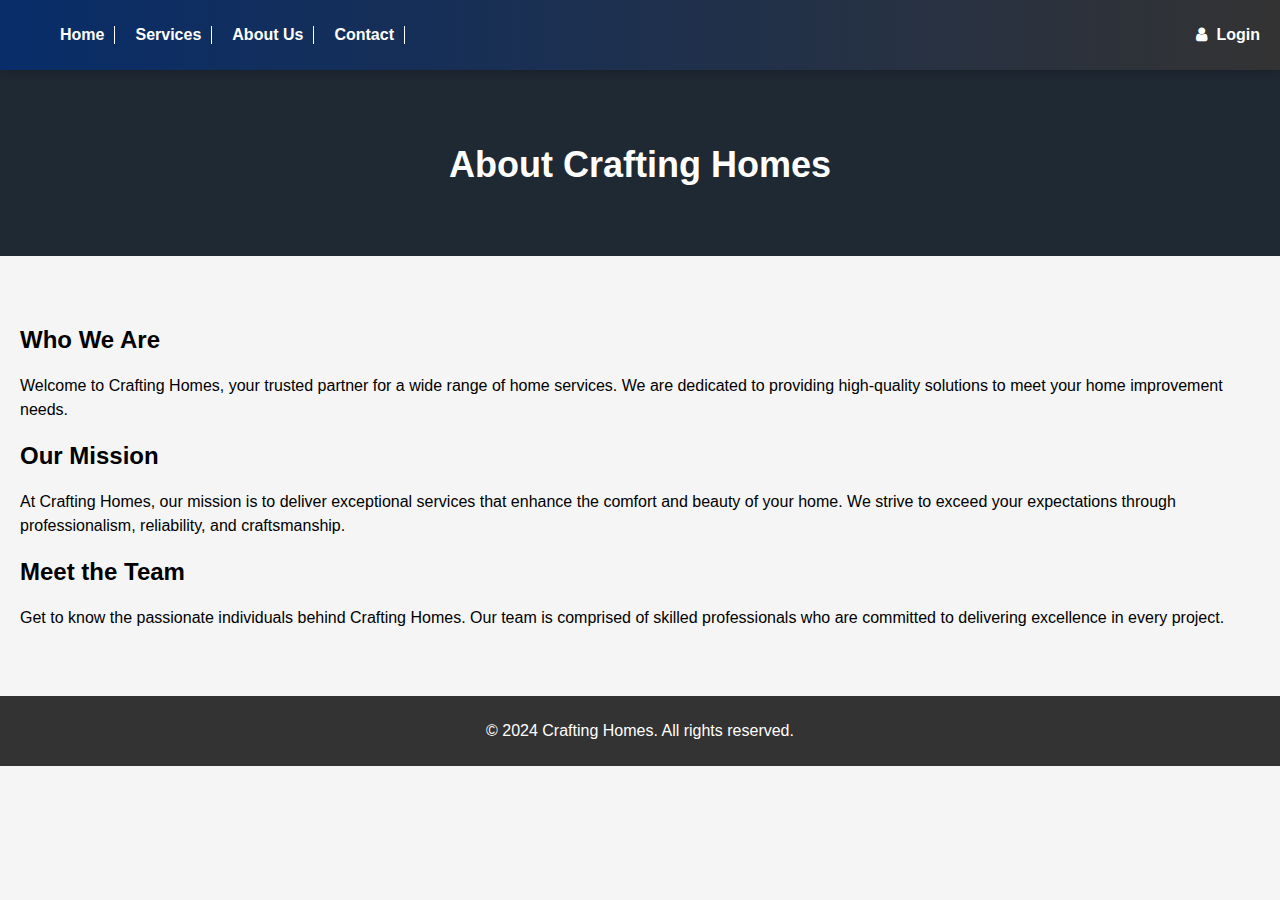
<file: index.html>
<!DOCTYPE html>
<html lang="en">
<head>
    <meta charset="UTF-8">
    <meta name="viewport" content="width=device-width, initial-scale=1.0">
    <link rel="stylesheet" href="aboutus.css">
    <link rel="stylesheet" href="https://cdnjs.cloudflare.com/ajax/libs/font-awesome/4.7.0/css/font-awesome.min.css">
    <title>About Us - Crafting Homes</title>
    <link rel="icon" type="image/x-icon" href="./logo.jpg">
</head>
<body>

    <nav>
        <ul>
            <li><a href="home.html">Home</a></li>
            <li><a href="services.html">Services</a></li>
            <li class="active"><a href="aboutus.html">About Us</a></li>
            <li><a href="./contact.html">Contact</a></li>
            <li class="nav-right"><a href="login.html"><i class="fa fa-fw fa-user"></i> Login </a></li>
        </ul>
    </nav>

    <header>
        <h1>About Crafting Homes</h1>
    </header>

    <section class="about">
        <h2>Who We Are</h2>
        <p>Welcome to Crafting Homes, your trusted partner for a wide range of home services. We are dedicated to providing high-quality solutions to meet your home improvement needs.</p>

        <h2>Our Mission</h2>
        <p>At Crafting Homes, our mission is to deliver exceptional services that enhance the comfort and beauty of your home. We strive to exceed your expectations through professionalism, reliability, and craftsmanship.</p>

        <h2>Meet the Team</h2>
        <p>Get to know the passionate individuals behind Crafting Homes. Our team is comprised of skilled professionals who are committed to delivering excellence in every project.</p>

        <!-- Add more sections as needed -->
    </section>

    <footer>
        <p>&copy; 2024 Crafting Homes. All rights reserved.</p>
    </footer>

</body>
</html>
</file>
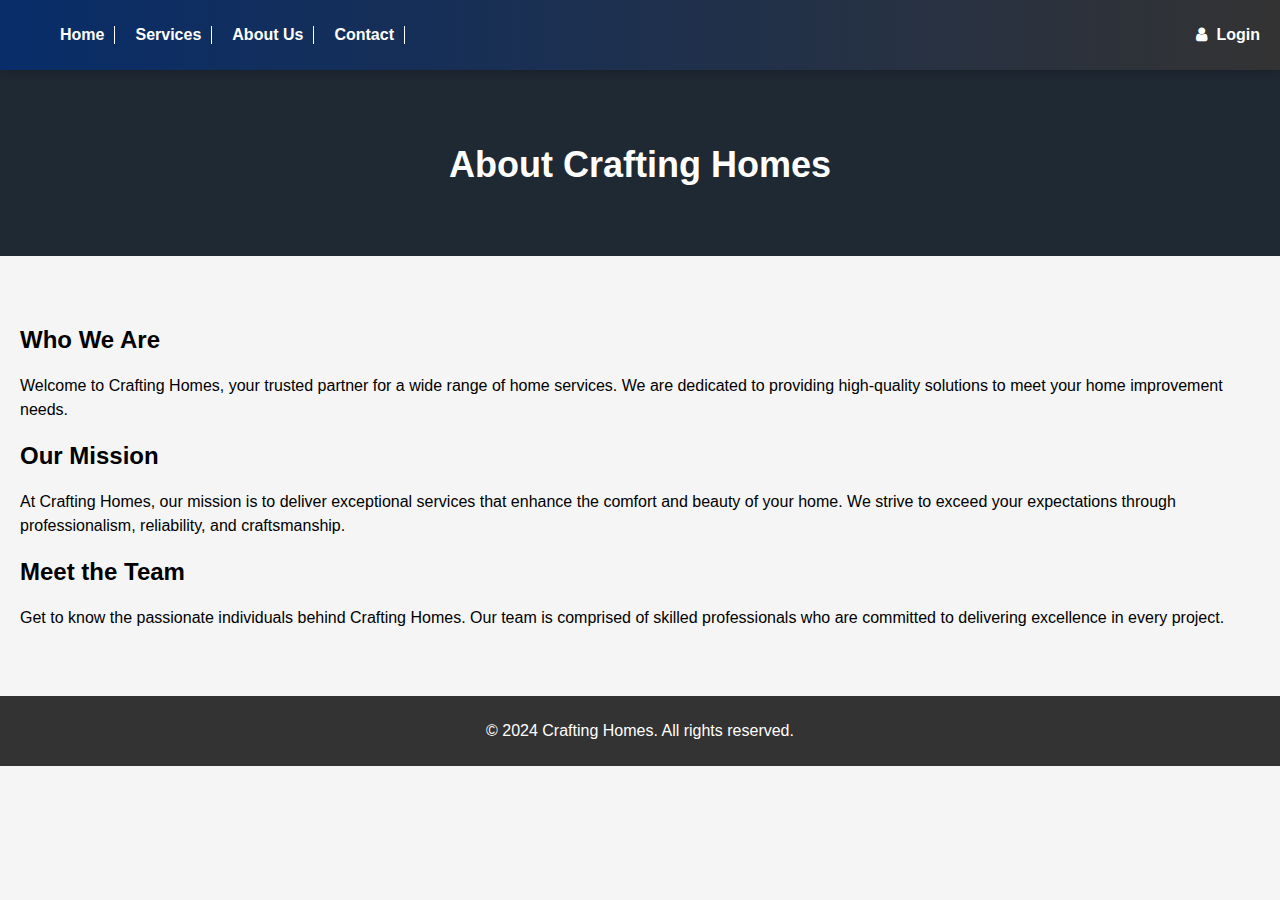
<file: aboutus.html>
<!DOCTYPE html>
<html lang="en">
<head>
    <meta charset="UTF-8">
    <meta name="viewport" content="width=device-width, initial-scale=1.0">
    <link rel="stylesheet" href="aboutus.css">
    <link rel="stylesheet" href="https://cdnjs.cloudflare.com/ajax/libs/font-awesome/4.7.0/css/font-awesome.min.css">
    <title>About Us - Crafting Homes</title>
    <link rel="icon" type="image/x-icon" href="./logo.jpg">
</head>
<body>

    <nav>
        <ul>
            <li><a href="home.html">Home</a></li>
            <li><a href="services.html">Services</a></li>
            <li class="active"><a href="aboutus.html">About Us</a></li>
            <li><a href="./contact.html">Contact</a></li>
            <li class="nav-right"><a href="login.html"><i class="fa fa-fw fa-user"></i> Login </a></li>
        </ul>
    </nav>

    <header>
        <h1>About Crafting Homes</h1>
    </header>

    <section class="about">
        <h2>Who We Are</h2>
        <p>Welcome to Crafting Homes, your trusted partner for a wide range of home services. We are dedicated to providing high-quality solutions to meet your home improvement needs.</p>

        <h2>Our Mission</h2>
        <p>At Crafting Homes, our mission is to deliver exceptional services that enhance the comfort and beauty of your home. We strive to exceed your expectations through professionalism, reliability, and craftsmanship.</p>

        <h2>Meet the Team</h2>
        <p>Get to know the passionate individuals behind Crafting Homes. Our team is comprised of skilled professionals who are committed to delivering excellence in every project.</p>

        <!-- Add more sections as needed -->
    </section>

    <footer>
        <p>&copy; 2024 Crafting Homes. All rights reserved.</p>
    </footer>

</body>
</html>
</file>
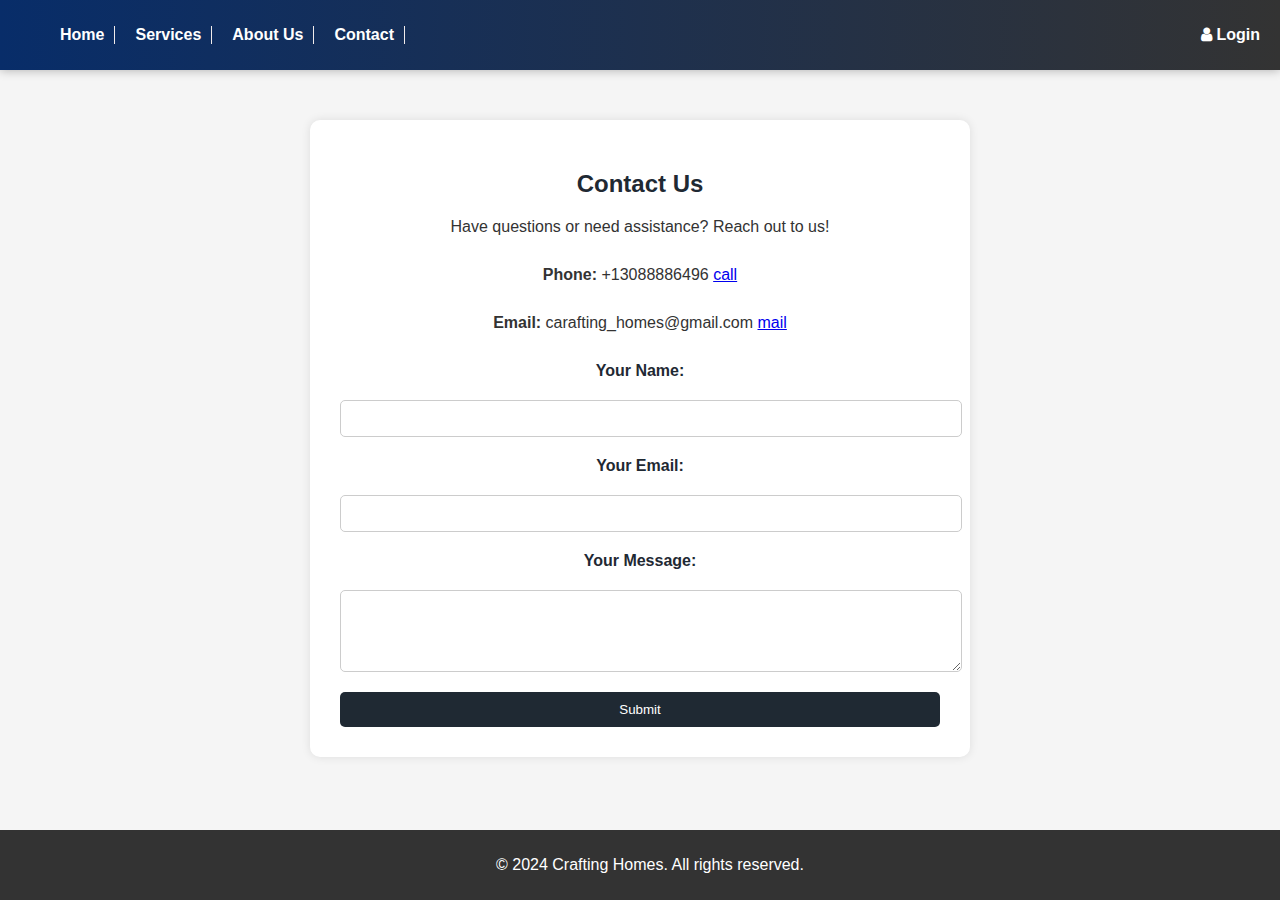
<file: contact.html>
<!-- contactus.html -->
<!DOCTYPE html>
<html lang="en">
<head>
    <meta charset="UTF-8">
    <meta name="viewport" content="width=device-width, initial-scale=1.0">
    <link rel="stylesheet" href="./contact.css">
    <link rel="stylesheet" href="https://cdnjs.cloudflare.com/ajax/libs/font-awesome/4.7.0/css/font-awesome.min.css">
    <title>Contact Us - Crafting Homes</title>
    <link rel="icon" type="image/x-icon" href="./logo.jpg">
</head>
<body>

    <nav>
        <ul>
            <li><a href="home.html">Home</a></li>
            <li><a href="services.html">Services</a></li>
            <li><a href="aboutus.html">About Us</a></li>
            <li class="active"><a href="./contact.html">Contact</a></li>
            <li class="nav-right"><a href="login.html"><i class="fa fa-fw fa-user"></i>Login </a></li>
        </ul>
    </nav>

    <section class="contact-form">
        <h2>Contact Us</h2>
        <p>Have questions or need assistance? Reach out to us!</p>

        <div class="contact-details">
            <p><strong>Phone:</strong> +13088886496 <a href="tel:++13088886496"> call</a></p>
            <p><strong>Email:</strong> carafting_homes@gmail.com <a href="mailto:pappu2803@gmail.com "> mail</a></p>
        </div>

        <form action="./contact_form.php" method="post" onsubmit="alert(' thnaky for cantacting with us');">
            <label for="name">Your Name:</label>
            <input type="text" id="name" name="name" required>

            <label for="email">Your Email:</label>
            <input type="email" id="email" name="email" required>

            <label for="message">Your Message:</label>
            <textarea id="message" name="message" rows="4" required></textarea>

            <button type="submit" class="btn">Submit</button>
        </form>
    </section>

    <footer>
        <p>&copy; 2024 Crafting Homes. All rights reserved.</p>
    </footer>

    <!-- <script >
        alert(" thnaky for cantacting with us");
    </script> -->
</body>
</html>
</file>
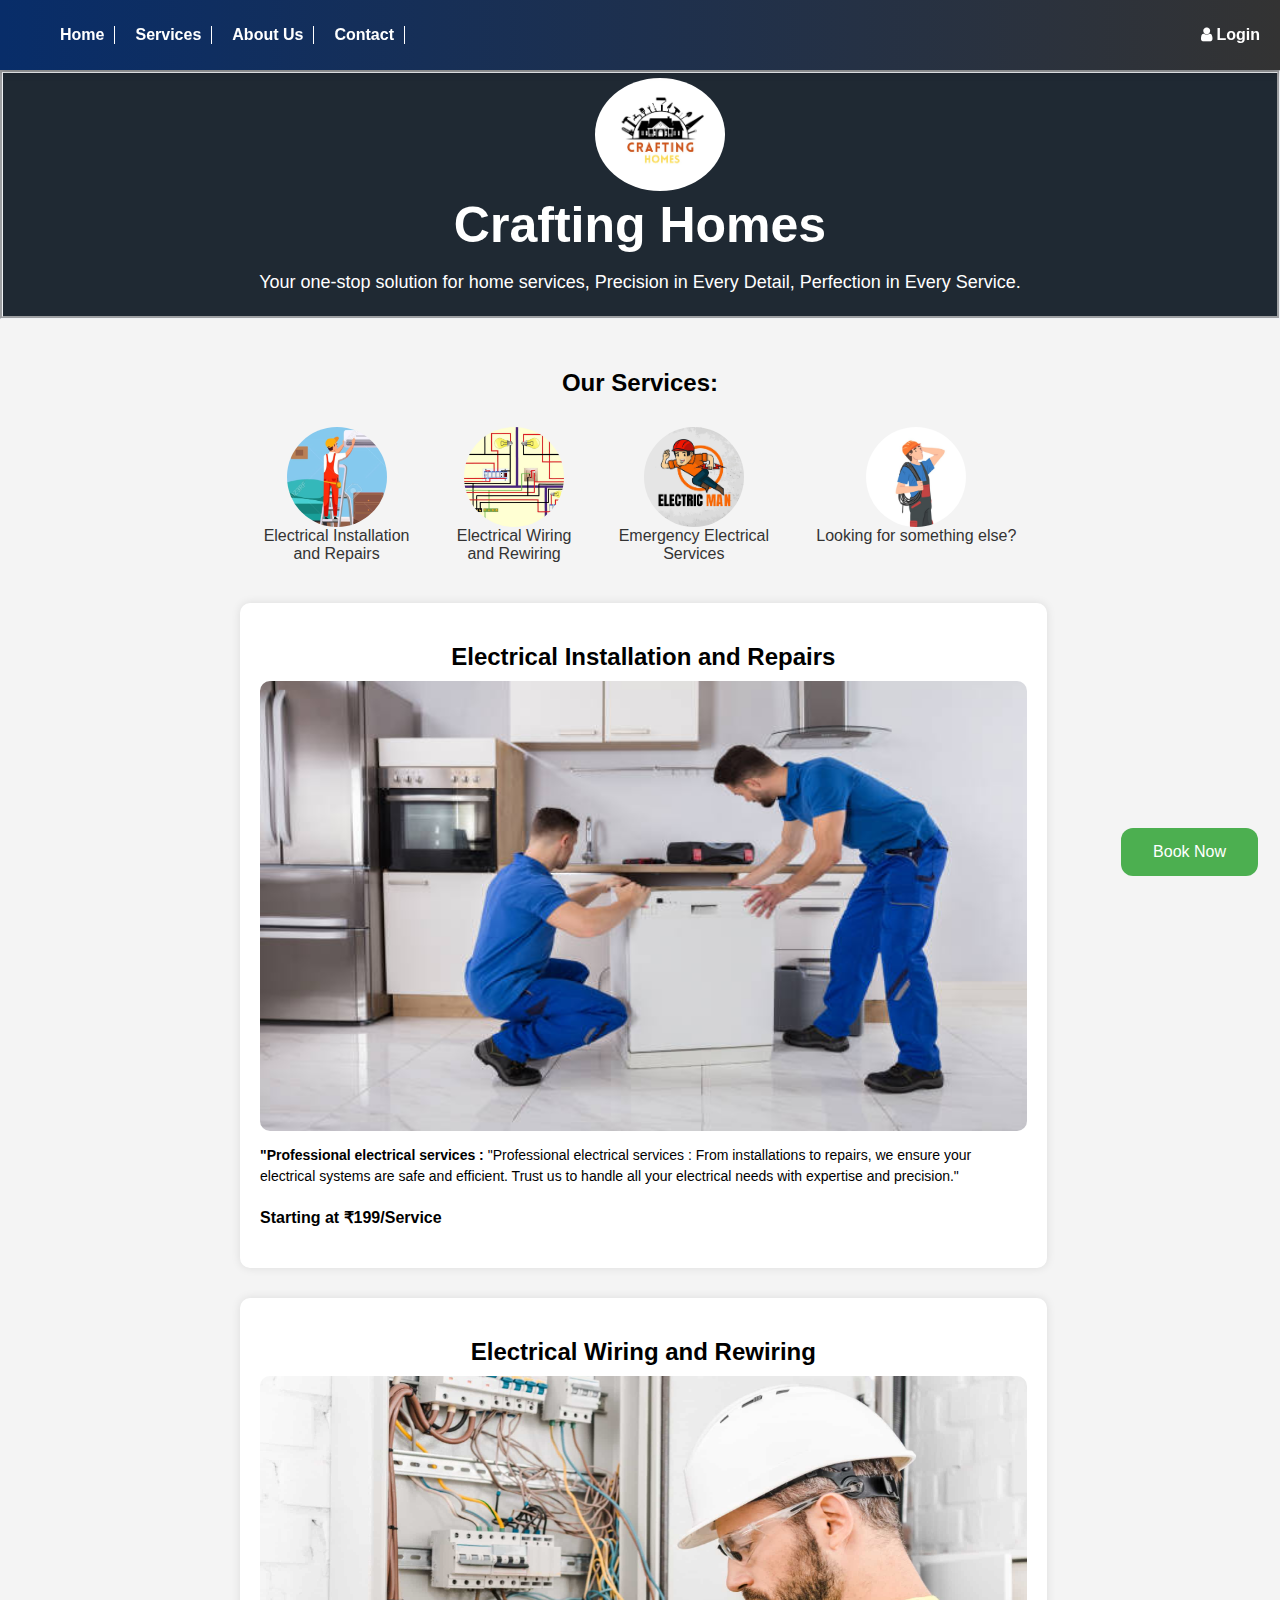
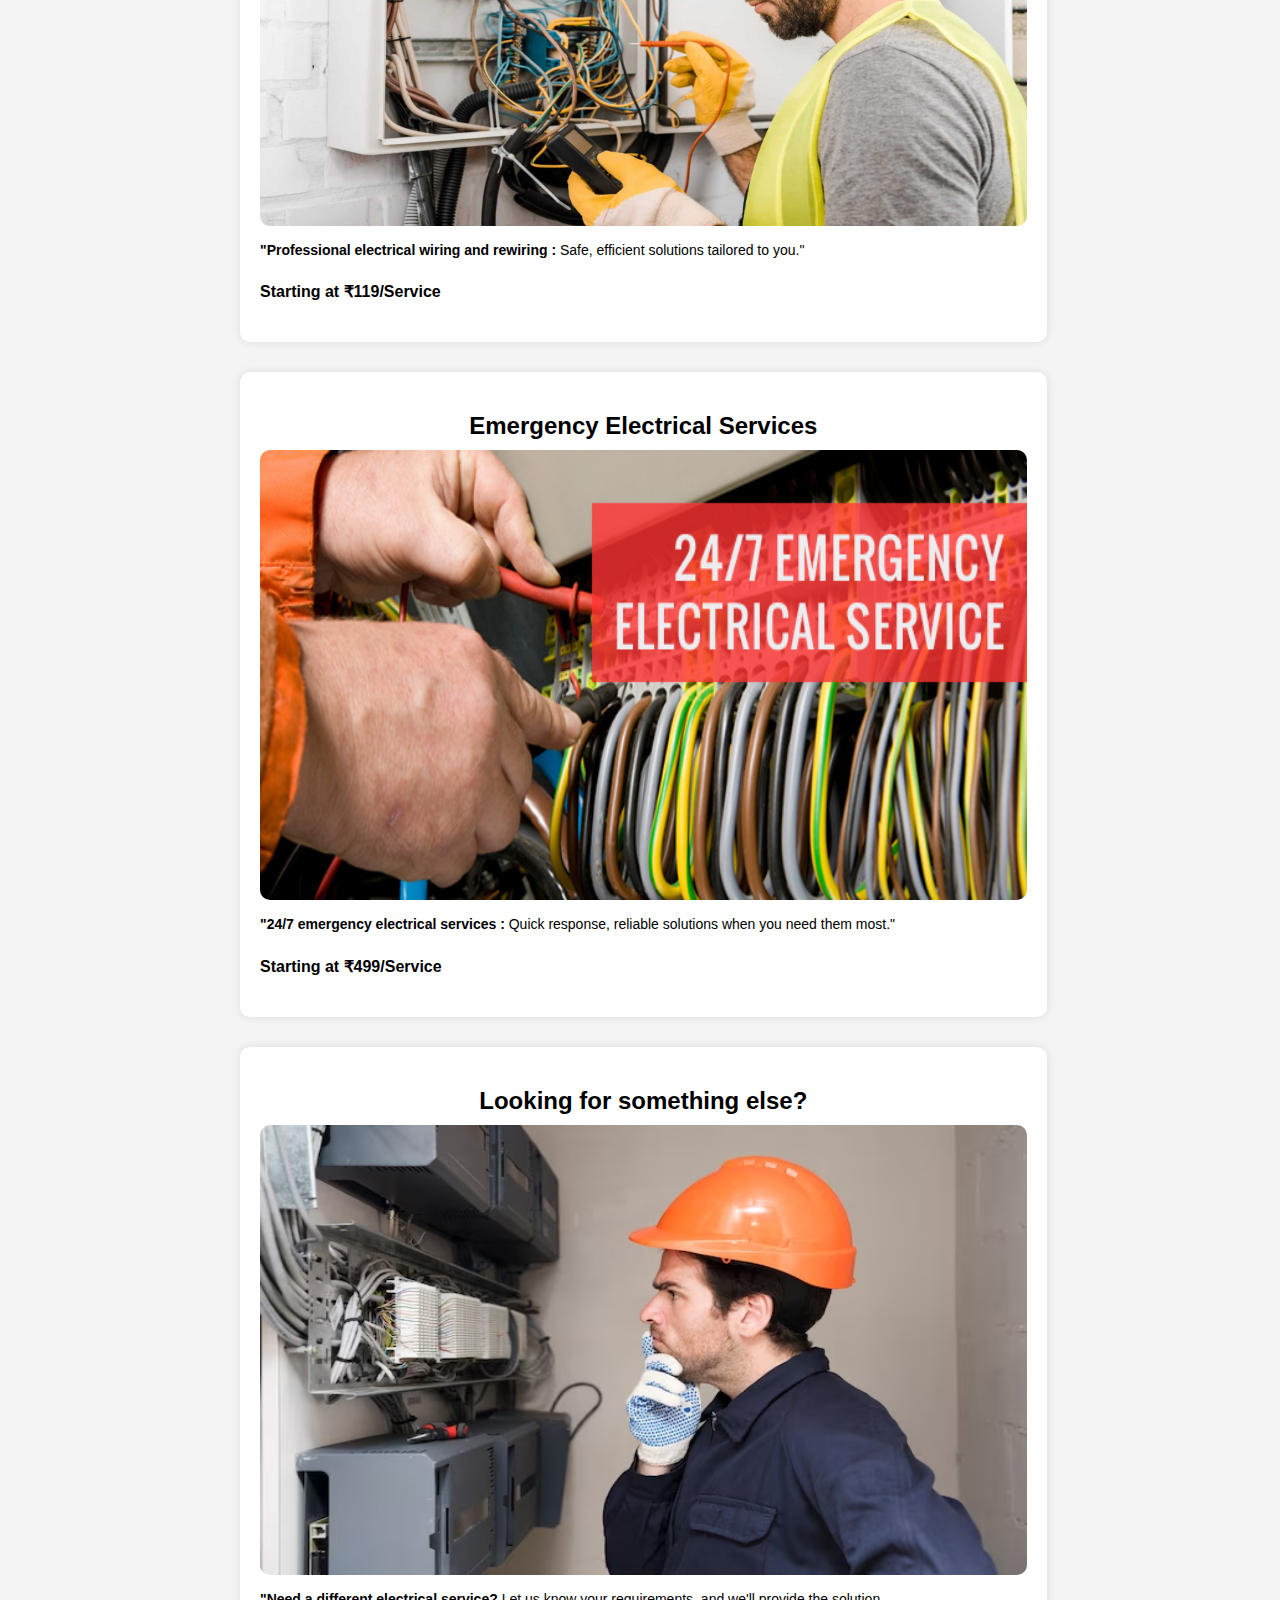
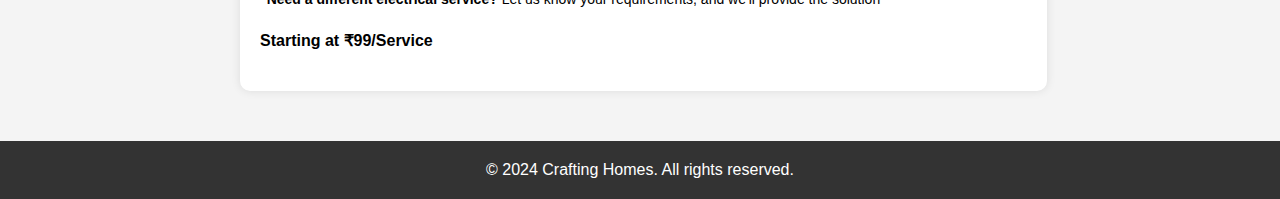
<file: electrical.html>
<!DOCTYPE html>
<html lang="en">
<head>
    <meta charset="UTF-8">
    <meta name="viewport" content="width=device-width, initial-scale=1.0">
    <title>Painting Services</title>
    <link rel="stylesheet" href="paint.css">
    <link rel="stylesheet" href="https://cdnjs.cloudflare.com/ajax/libs/font-awesome/4.7.0/css/font-awesome.min.css">
</head>
<body>
    <nav>
        <ul>
            <li class="active"><a href="home.html">Home</a></li>
            <li><a href="services.html">Services</a></li>
            <li><a href="aboutus.html">About Us</a></li>
            <li><a href="contact.html">Contact</a></li>
            <li class="nav-right"><a href="login.html"><i class="fa fa-fw fa-user"></i>Login</a></li>
            
        </ul>
    </nav>

    <header>
        <img src="./logo1.jpg" alt="crafting home logo " class="logo">
        <h1> Crafting  Homes</h1>
        <p>Your one-stop solution for home services, Precision in Every Detail, Perfection in Every Service.</p>
    </header>
    <div class="container">
        <h2>Our Services:</h2>
        <section id="logos">
            <a href="#contact1"><img src="./150264918-professional-air-conditioners-service-maintenance-installation-and-repair-cartoon-master-electrician.jpg" alt="Electrical Installation and Repairs" class="same-size-img">Electrical Installation <br>and Repairs</a>
            <a href="#contact2"><img src="./maxresdefault.jpg" alt="Electrical Wiring and Rewiring" class="same-size-img">Electrical Wiring <br>and Rewiring</a>
            <a href="#contact3"><img src="./electric-man-icon-and-logo-free-vector.jpg" alt="Emergency Electrical Services" class="same-size-img">Emergency Electrical <br>Services</a>
            <a href="#contact4"><img src="./male-electrician-engineer-with-cable-thinking-vector-32003108.jpg" alt="Looking for something else?" class="same-size-img">Looking for something else?</a>
        </section>

        <section id="contact1">
            <div class="service">
                <h2>Electrical Installation and Repairs</h2>

                <img src="./istockphoto-928084674-612x612.jpg" alt="Electrical Installation and Repairs" class="custom-size-img">
                <p>
               
                 <b> "Professional electrical services : </b> 
                 "Professional electrical services : From installations to repairs, we ensure your electrical systems are safe and efficient. Trust us to handle all your electrical needs with expertise and precision." </p>
                    <p><b><h4>Starting at ₹199/Service </h4></b></p>
            </div>
        </section>
        
        <section id="contact2">
            <div class="service">
                <h2>Electrical Wiring and Rewiring</h2>
                <img src="Maximize-Profits-with-Efficient-Electrical-Systems.jpeg.jpg" alt="Electrical Wiring and Rewiring" class="custom-size-img">
                <p>
                    
                 <b> "Professional electrical wiring and rewiring : </b> 
                  Safe, efficient solutions tailored to you."
</p>
                    <p><b><h4>Starting at ₹119/Service </h4></b></p>
            </div>
        </section>
        
        <section id="contact3">
            <div class="service">
                <h2>Emergency Electrical Services</h2>
                <img src="./Sun-City-24-Hour-Emergency-Electricians.jpg" alt="Emergency Electrical Services" class="custom-size-img">
                <p>
                    
                
               <b>
                "24/7 emergency electrical services : </b>
                Quick response, reliable solutions when you need them most."
                </p>
                <p><b><h4>Starting at ₹499/Service </h4></b></p>
            </div>
        </section>

        <section id="contact4">
            <div class="service">
                <h2>Looking for something else?</h2>
                <img src="./male-electrician-looking-circuit-board-thinking_23-2148087627.avif" alt="Looking for something else?" class="custom-size-img">
                <p>
                  
               <b>  "Need a different electrical service? </b>  Let us know your requirements, and we'll provide the solution 
                </p>
                <p><b><h4>Starting at ₹99/Service </h4></b></p>
            </div>
        </section>
    </div>
    <footer>
        <p>&copy; 2024 Crafting Homes. All rights reserved.</p>
    </footer>
    <button id="bookNowButton">Book Now</button>

    <script src="./booking-form.js"></script>
</body>
</html>
</file>
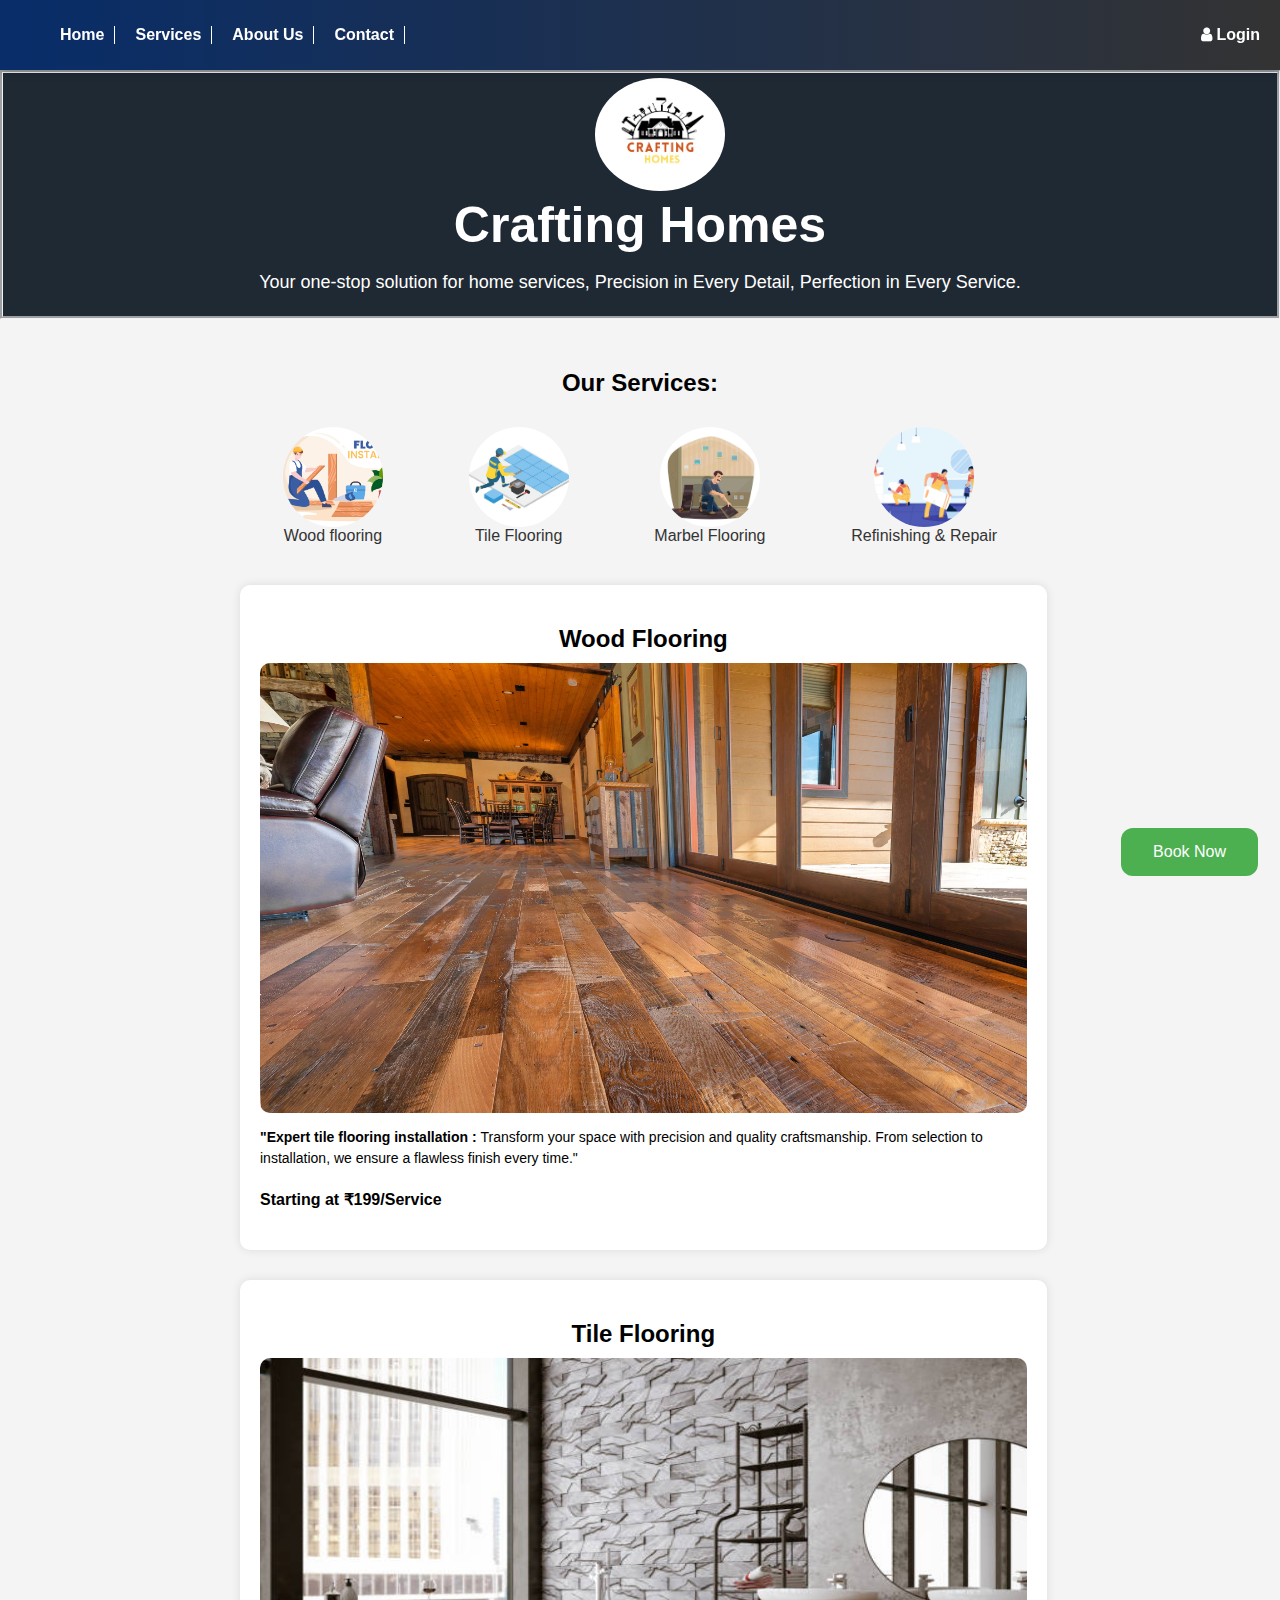
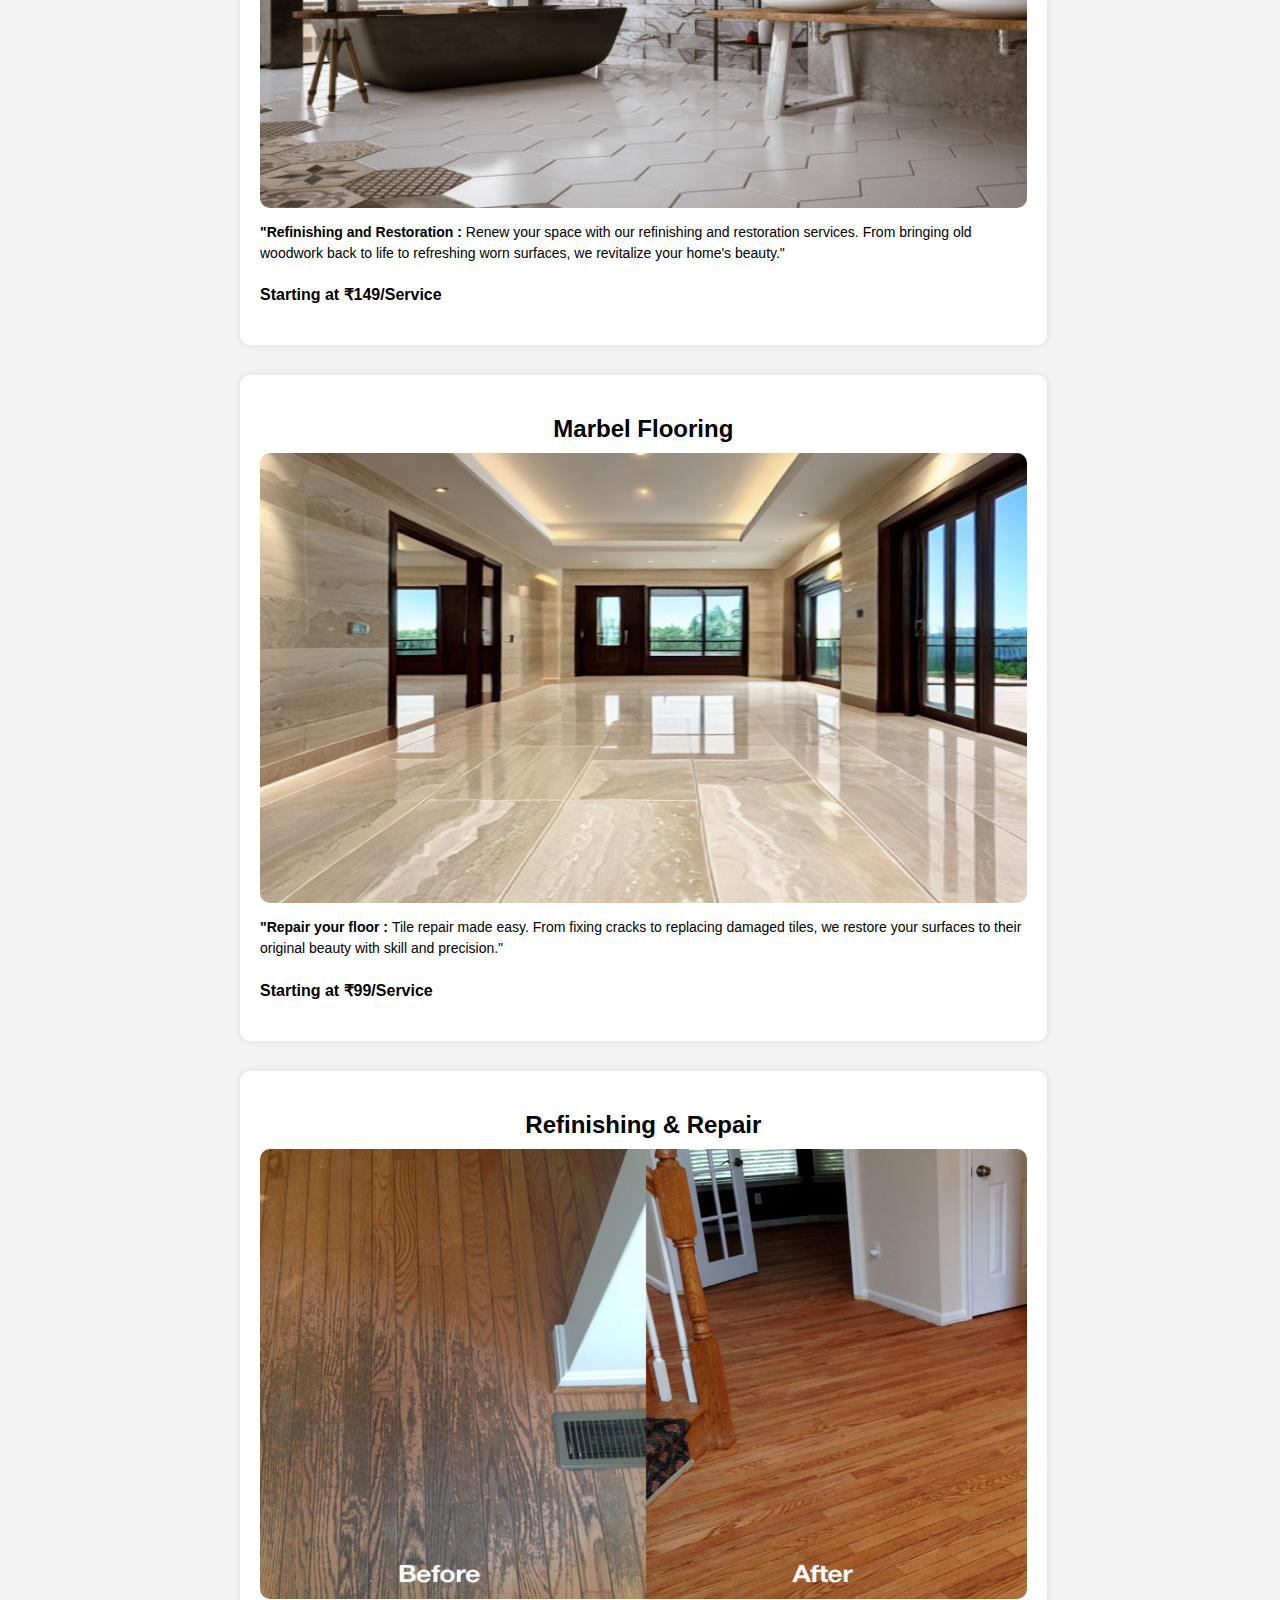
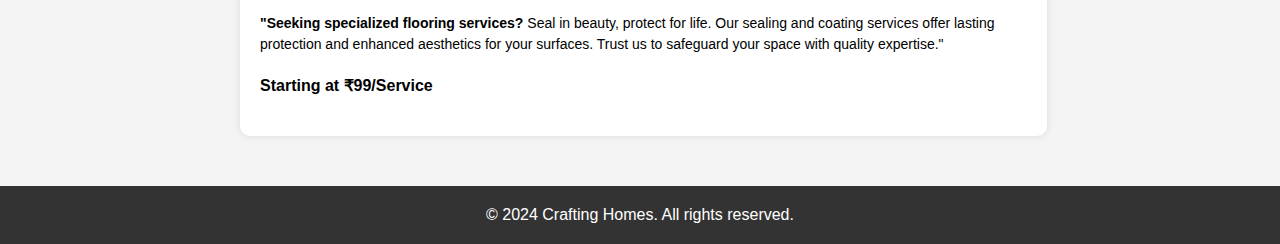
<file: flooring.html>
<!DOCTYPE html>
<html lang="en">
<head>
    <meta charset="UTF-8">
    <meta name="viewport" content="width=device-width, initial-scale=1.0">
    <title>Painting Services</title>
    <link rel="stylesheet" href="paint.css">
    <link rel="stylesheet" href="https://cdnjs.cloudflare.com/ajax/libs/font-awesome/4.7.0/css/font-awesome.min.css">
</head>
<body>
    <nav>
        <ul>
            <li class="active"><a href="home.html">Home</a></li>
            <li><a href="services.html">Services</a></li>
            <li><a href="aboutus.html">About Us</a></li>
            <li><a href="contact.html">Contact</a></li>
            <li class="nav-right"><a href="login.html"><i class="fa fa-fw fa-user"></i>Login</a></li>
            
        </ul>
    </nav>

    <header>
        <img src="./logo1.jpg" alt="crafting home logo " class="logo">
        <h1> Crafting  Homes</h1>
        <p>Your one-stop solution for home services, Precision in Every Detail, Perfection in Every Service.</p>
    </header>
    <div class="container">
        <h2>Our Services:</h2>
        <section id="logos">
            <a href="#contact1"><img src="./floor-installation-cartoon-illustration-with-repairman-laying-professional-parquet-wood-or-tile-floors-in-house-flooring-renovation-design-vector.jpg" alt="Installation" class="same-size-img">Wood flooring</a>
            <a href="#contact2"><img src="./tile_floor_logo.jpg" alt="Refinishing and Restoration" class="same-size-img">Tile Flooring</a>
            <a href="#contact3"><img src="./marbel_logo.jpg" alt="Repair" class="same-size-img">Marbel Flooring </a>
            <a href="#contact4"><img src="0_hCKcf61ql2Rk1oY5.png" alt="Sealing and Coating" class="same-size-img">Refinishing & Repair</a>
        </section>

        <section id="contact1">
            <div class="service">
                <h2>Wood Flooring</h2>

                <img src="./wood_flr.jpg" alt="wood flooring" class="custom-size-img">
                <p>
               
                 <b> "Expert tile flooring installation : </b> Transform your space with precision and quality craftsmanship. From selection to installation, we ensure a flawless finish every time." </p>
                    <p><b><h4>Starting at ₹199/Service </h4></b></p>
            </div>
        </section>
        
        <section id="contact2">
            <div class="service">
                <h2>Tile Flooring </h2>
                <img src="./istockphoto-1133604763-612x612.jpg" alt="Refinishing and Restoration" class="custom-size-img">
                <p>
                    
                 <b> "Refinishing and Restoration : </b> 
                 Renew your space with our refinishing and restoration services. From bringing old woodwork back to life to refreshing worn surfaces, we revitalize your home's beauty."
</p>
                    <p><b><h4>Starting at ₹149/Service </h4></b></p>
            </div>
        </section>
        
        <section id="contact3">
            <div class="service">
                <h2>Marbel Flooring</h2>
                <img src="./Marble.jpg" alt="Repair" class="custom-size-img">
                <p>
                    
                
               <b> "Repair your floor : </b>
               Tile repair made easy. From fixing cracks to replacing damaged tiles, we restore your surfaces to their original beauty with skill and precision."
                </p>
                <p><b><h4>Starting at ₹99/Service </h4></b></p>
            </div>
        </section>

        <section id="contact4">
            <div class="service">
                <h2>Refinishing & Repair</h2>
                <img src="./repair_ref.jpg" alt="Sealing and Coating" class="custom-size-img">
                <p>
                  
               <b> "Seeking specialized flooring services? </b> Seal in beauty, protect for life. Our sealing and coating services offer 
               lasting protection and enhanced aesthetics for your surfaces. Trust us to safeguard your space with quality expertise."
                </p>
                <p><b><h4>Starting at ₹99/Service </h4></b></p>
            </div>
        </section>
    </div>
    <footer>
        <p>&copy; 2024 Crafting Homes. All rights reserved.</p>
    </footer>
    <button id="bookNowButton">Book Now</button>

    <script src="./booking-form.js"></script>
</body>
</html>
</file>
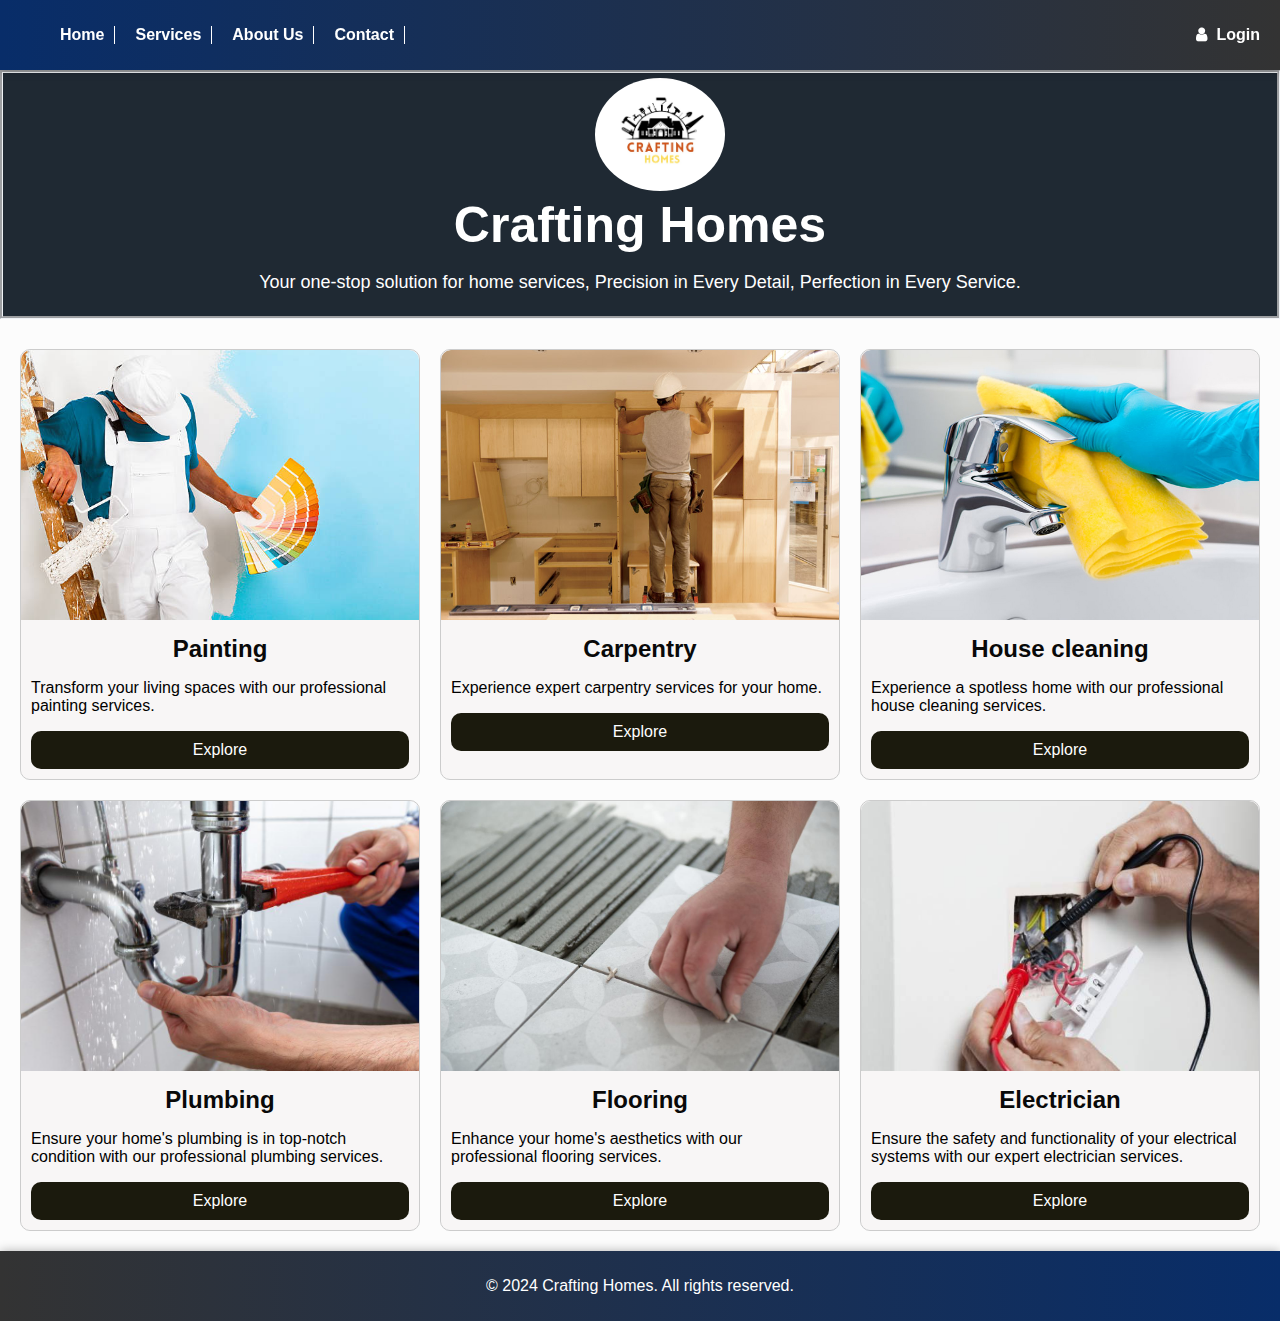
<file: home.html>
<!DOCTYPE html>
<html lang="en">
<head>
    <meta charset="UTF-8">
    <meta name="viewport" content="width=device-width, initial-scale=1.0">
    <link rel="stylesheet" href="try.css">
    <link rel="stylesheet" href="https://unpkg.com/swiper/swiper-bundle.min.css">  
    <link rel="stylesheet" href="https://cdnjs.cloudflare.com/ajax/libs/font-awesome/4.7.0/css/font-awesome.min.css">

    <title>Crafting Homes</title>
    <link rel="icon" type="image/x-icon" href="./logo.jpg">
</head>
<body>

    <nav>
        <ul>
            
            <li class="active"><a href="home.html">Home</a></li>
            <li><a href="services.html">Services</a></li>
            <li><a href="aboutus.html">About Us</a></li>
            <li><a href="contact.html">Contact</a></li>
            <li class="nav-right"><a href="login.html"><i class="fa fa-fw fa-user"></i> Login </a></li>
            
        </ul>
    </nav>

    <header>
        <img src="./logo1.jpg" alt="crafting home logo " class="logo">
        <h1> Crafting  Homes</h1>
        <p>Your one-stop solution for home services, Precision in Every Detail, Perfection in Every Service.</p>
    </header>

    <section class="services" id="home">
        <!-- Service 1: Painting -->
        <div class="service-card" id="painting" data-service="painting">
            <div class="swiper-container">
                <div class="swiper-wrapper">
                    <div class="swiper-slide">
                        <img src="./painting1.jpg" alt="Painting Service Image 1">
                    </div>
                    <div class="swiper-slide">
                        <img src="./painting2.jpg" alt="Painting Service Image 2">
                    </div>
                    <div class="swiper-slide">
                        <img src="./painting3.jpg" alt="Painting Service Image 2">
                    </div>
                    <div class="swiper-slide">
                        <img src="./painting4.jpg" alt="Painting Service Image 2">
                    </div>
                    <!-- Add more swiper-slide divs for additional images -->
                </div>
                <!-- Add Navigation and Pagination -->
                <!-- <div class="swiper-button-next"></div>
                <div class="swiper-button-prev"></div> -->
                <!-- <div class="swiper-pagination"></div> -->
            </div>
            <div class="card-info">
                <h2>Painting</h2>
                <p>Transform your living spaces with our professional painting services.</p>
                <a href="./paint.html" class="btn"> Explore </a>
            </div>
        </div>

        <!-- Service 2: carpenter -->
        <div class="service-card" id="carpenter" data-service="carpenter">
            <div class="swiper-container">
                <div class="swiper-wrapper">
                    <div class="swiper-slide">
                        <img src="./carpenter1.jpeg" alt="carpenter Service Image 1">
                    </div>
                    <div class="swiper-slide">
                        <img src="./carpenter2.jpg" alt="carpenter Service Image 2">
                    </div>
                    <div class="swiper-slide">
                        <img src="./Carpenter3.jpeg" alt="carpenter Service  Image 3">
                    </div>
                    <div class="swiper-slide">
                        <img src="./carpentry4.jpg" alt="carpenter Service  Image 4">
                    </div>

                    <!-- Add more swiper-slide divs for additional images -->
                </div>
                <!-- Add Navigation and Pagination -->
                <!-- <div class="swiper-button-next"></div>
                <div class="swiper-button-prev"></div> -->
                <!-- <div class="swiper-pagination"></div> -->
            </div>
            <div class="card-info">
                <h2>Carpentry</h2>
                <p>Experience expert carpentry services for your home.</p>
                <a href="carpenter.html" class="btn">Explore</a>
            </div>
        </div>

        <!-- Add more service cards as needed -->
                <!-- Service 3: hous cleaning -->
                <div class="service-card" id="cleaning" data-service="cleaning">
                    <div class="swiper-container">
                        <div class="swiper-wrapper">
                            <div class="swiper-slide">
                                <img src="./cleaning1.jpg" alt="House Cleaning Service Image 1">
                            </div>
                            <div class="swiper-slide">
                                <img src="./cleaning2.jpeg" alt="House Cleaning Service Image 2">
                            </div>
                            <div class="swiper-slide">
                                <img src="./cleaning3.jpg" alt="House Cleaning Service Image 2">
                            </div>
                            <div class="swiper-slide">
                                <img src="./cleaning4.jpeg" alt="House Cleaning Service Image 2">
                            </div>
        
                            <!-- Add more swiper-slide divs for additional images -->
                        </div>
                        <!-- Add Navigation and Pagination -->
                        <!-- <div class="swiper-button-next"></div>
                        <div class="swiper-button-prev"></div> -->
                        <!-- <div class="swiper-pagination"></div> -->
                    </div>
                    <div class="card-info">
                        <h2>House cleaning</h2>
                        <p>Experience a spotless home with our professional house cleaning services.</p>
                        <a href="./house_cleaning.html" class="btn">Explore</a>
                    </div>
                </div>

                        <!-- Service 4: plumbing -->
        <div class="service-card" id="plumbing" data-service="plumbing">
            <div class="swiper-container">
                <div class="swiper-wrapper">
                    <div class="swiper-slide">
                        <img src="./Plumbing1.jpg" alt=" plumbing Service Image 1">
                    </div>
                    <div class="swiper-slide">
                        <img src="./plumbing2.jpg" alt="plumbing Service Image 2">
                    </div>
                    <div class="swiper-slide">
                        <img src="./plumbing3.jpeg" alt="plumbing Service Image 3">
                    </div>
                    <div class="swiper-slide">
                        <img src="./plumbing4.jpg" alt="plumbing Service Image 4">
                    </div>

                    <!-- Add more swiper-slide divs for additional images -->
                </div>
                <!-- Add Navigation and Pagination -->
                <!-- <div class="swiper-button-next"></div>
                <div class="swiper-button-prev"></div> -->
                <!-- <div class="swiper-pagination"></div> -->
            </div>
            <div class="card-info">
                <h2>Plumbing</h2>
                <p>Ensure your home's plumbing is in top-notch condition with our professional plumbing services. </p>
                <a href="./plumber.html" class="btn">Explore</a>
            </div>
        </div>

                <!-- Service 5:flooring  -->
                <div class="service-card" id="flooring" data-service="flooring">
                    <div class="swiper-container">
                        <div class="swiper-wrapper">
                            <div class="swiper-slide">
                                <img src="./tile_florring1.jpg" alt="flooring Service Image 1">
                            </div>
                            <div class="swiper-slide">
                                <img src="./tile_floring2.jpg" alt="flooring Service Image 2">
                            </div>
                            <div class="swiper-slide">
                                <img src="./marval_floring.jpg" alt="flooring Service Image 3">
                            </div>
                            <div class="swiper-slide">
                                <img src="./flooring4.jpg" alt="flooring Service Image 4">
                            </div>
        
                            <!-- Add more swiper-slide divs for additional images -->
                        </div>
                        <!-- Add Navigation and Pagination -->
                        <!-- <div class="swiper-button-next"></div>
                        <div class="swiper-button-prev"></div> -->
                        <!-- <div class="swiper-pagination"></div> -->
                    </div>
                    <div class="card-info">
                        <h2> Flooring </h2>
                        <p>Enhance your home's aesthetics with our professional flooring services. </p>
                        <a href="./flooring.html" class="btn">Explore</a>
                    </div>
                </div>


                        <!-- Service 6: electric -->
        <div class="service-card" id="electric" data-service="electric">
            <div class="swiper-container">
                <div class="swiper-wrapper">
                    <div class="swiper-slide">
                        <img src="./electrical1.jpeg" alt="House Cleaning Service Image 1">
                    </div>
                    <div class="swiper-slide">
                        <img src="./electrical2.jpg" alt="House Cleaning Service Image 2">
                    </div>
                    <div class="swiper-slide">
                        <img src="./Electrician3-.jpg" alt="House Cleaning Service Image 2">
                    </div>
                    <div class="swiper-slide">
                        <img src="./electric4.jpg" alt="House Cleaning Service Image 2">
                    </div>

                    <!-- Add more swiper-slide divs for additional images -->
                </div>
                <!-- Add Navigation and Pagination -->
                <!-- <div class="swiper-button-next"></div>
                <div class="swiper-button-prev"></div> -->
                <!-- <div class="swiper-pagination"></div> -->
            </div>
            <div class="card-info">
                <h2>Electrician </h2>
                <p>Ensure the safety and functionality of your electrical systems with our expert electrician services. </p>
                <a href="./electrical.html" class="btn">Explore</a>
            </div>
        </div>
        

    </section>

    <footer>
        <p>&copy; 2024 Crafting Homes. All rights reserved.</p>
    </footer>

    <script src="https://unpkg.com/swiper/swiper-bundle.min.js"></script>
    <script src="./home.js"></script>
</body>
</html>
</file>
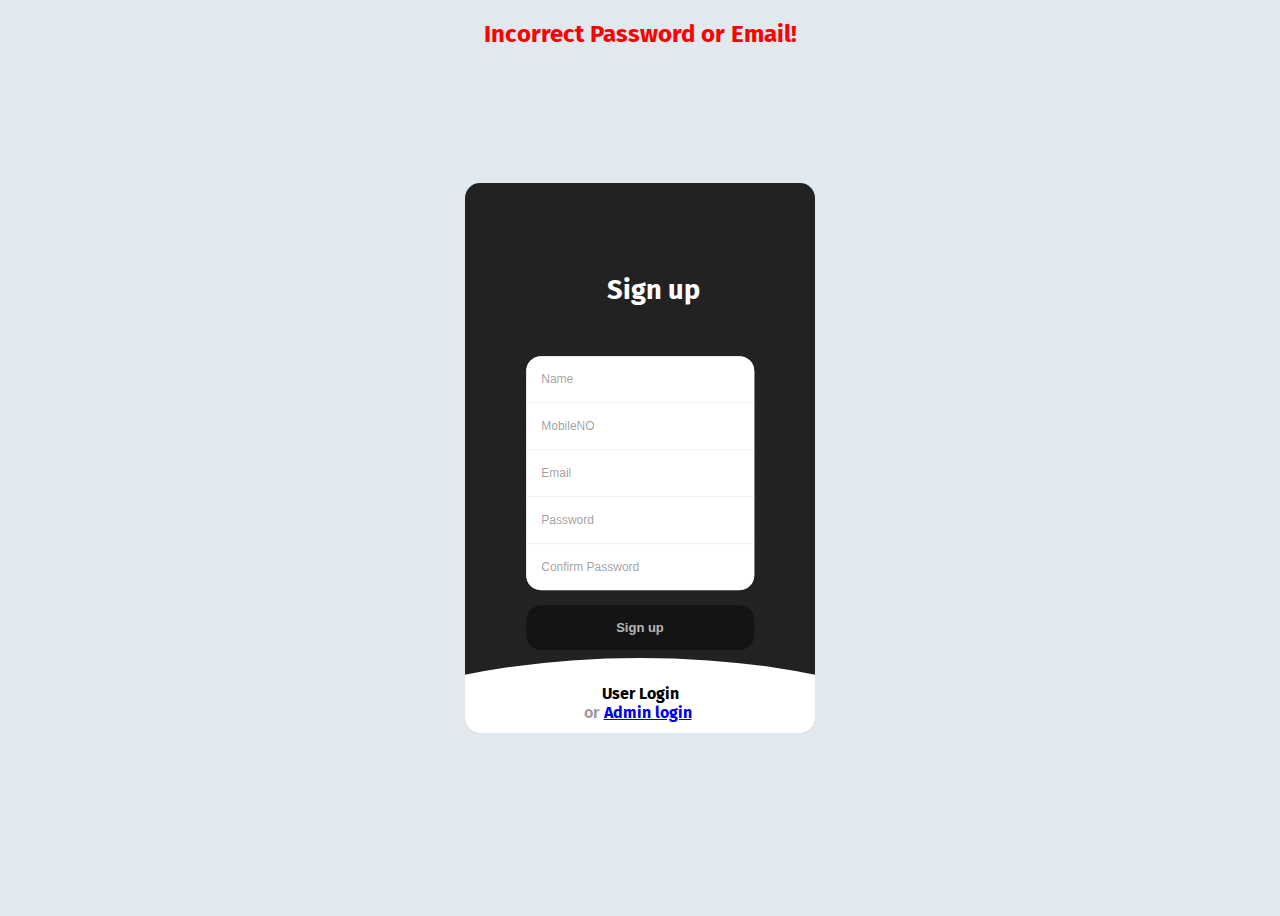
<file: incorrect _login.html>
<!DOCTYPE html>
<html lang="en">
<head>
<meta charset="UTF-8">
<meta name="viewport" content="width=device-width, initial-scale=1.0">
<title>Login Form</title>
<link rel="stylesheet" href="./login.css">
    <style>
        header {
    position: fixed;
    top: 0;
    width: 100%;
	background-color: #E1E8EE;
    z-index: 1000;
}

/* Add the rest of your CSS styles below */

    </style>
</head>
<body>
    <header>
        <h2 style="color: red; text-align:center;">Incorrect Password or Email!</h2>
    </header>
    <div class="form-structor">
        <form action="signup.php" method="post" id="registrationForm" onsubmit="return validateForm()">
            <div class="signup">
                <h2 class="form-title" id="signup"><span>or</span>Sign up</h2>
                <div class="form-holder">
                    <input type="text" id="name" name="name" class="input" placeholder="Name" required/>
                    <input type="tel" id="mobileNo" name="mobileNo" class="input" placeholder="MobileNO" required/>
                    <input type="email" id="email" name="email" class="input" placeholder="Email" required/>
                    <input type="password" id="password" name="password" class="input" placeholder="Password" required/>
                    <input type="password" id="confirmPassword" name="confirmPassword" class="input" placeholder="Confirm Password" required />
                </div>
                <button class="submit-btn">Sign up</button>
            </div>
        </form>

        <form id="login-form" action="login.php" method="POST">
            <div class="login slide-up">
                <div class="center">
                    <h2 class="form-title" id="login">User Login  <br><span>or</span><span><a href="./admin_login.php">Admin login</a></span></h2>
                    <div class="form-holder">
                        <input type="email" id="email" name="email" class="input" placeholder="Email" />
                        <input type="password" id="password" name="password" class="input" placeholder="Password" />
                    </div>
                    <button class="submit-btn">Log in</button>
                </div>
            </div>
        </form>
    </div>
    <script src="./login.js"></script>
</body>
</html>
</file>
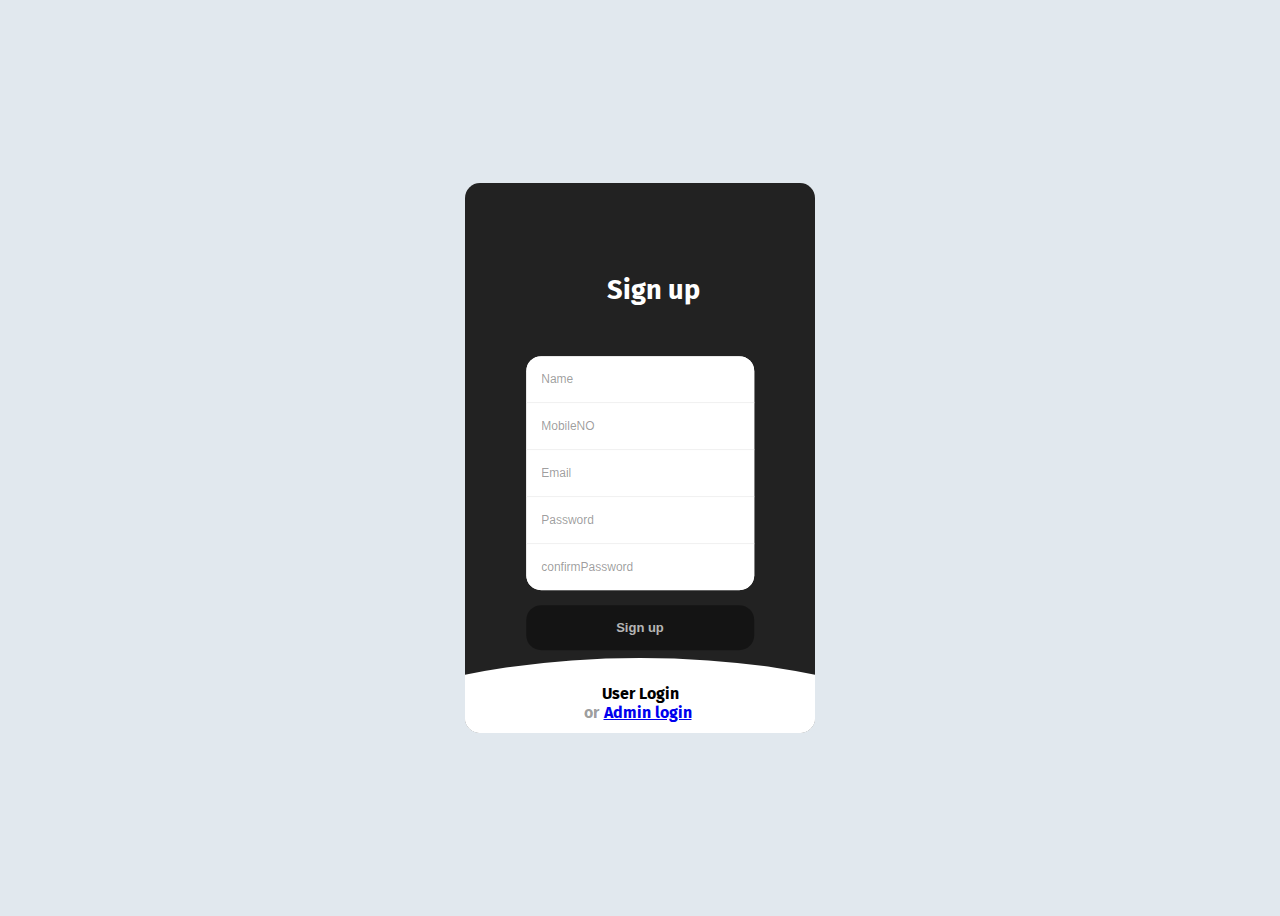
<file: login.html>
<!DOCTYPE html>
<html lang="en">
<head>
<meta charset="UTF-8">
<meta name="viewport" content="width=device-width, initial-scale=1.0">
<title>Login Form</title>
<link rel="stylesheet" href="./login.css">
</head>
<body>
   
  <form  action="signup.php" method="post"  id="registrationForm" onsubmit="return validateForm()">
  <div class="form-structor">
    <div class="signup">
      <h2 class="form-title" id="signup"><span>or</span>Sign up</h2>
      <div class="form-holder">
        <input type="text" id="name" name="name" class="input" placeholder="Name" required/>
        <input type="tel" id="mobileNo" name="mobileNo" class="input" placeholder="MobileNO" required/>
        <input type="email" id="email" name="email" class="input" placeholder="Email" required/>
        <input type="password" id="password" name="password" class="input" placeholder="Password" required/>
        <input type="password" id="confirmPassword" name="confirmPassword" class="input" placeholder="confirmPassword" required />
  
      </div>
      <button class="submit-btn">Sign up</button>
    </div>
  </form>
  
  <form id="login-form" action="login.php" method="POST">

    <div class="login slide-up">
      <div class="center">
        <h2 class="form-title" id="login">User Login  <br><span>or</span><span><a href="./admin_login.php">Admin login</a></span></h2>
        <div class="form-holder">
          <input type="email" id="email" name="email" class="input" placeholder="Email" />
          <input type="password" id="password" name="password" class="input" placeholder="Password" />
        </div>
        <button class="submit-btn">Log in</button>
      </div>
    </div>
    </form>
  </div>
  <script src="./login.js"></script>
</body>
</html>
</file>
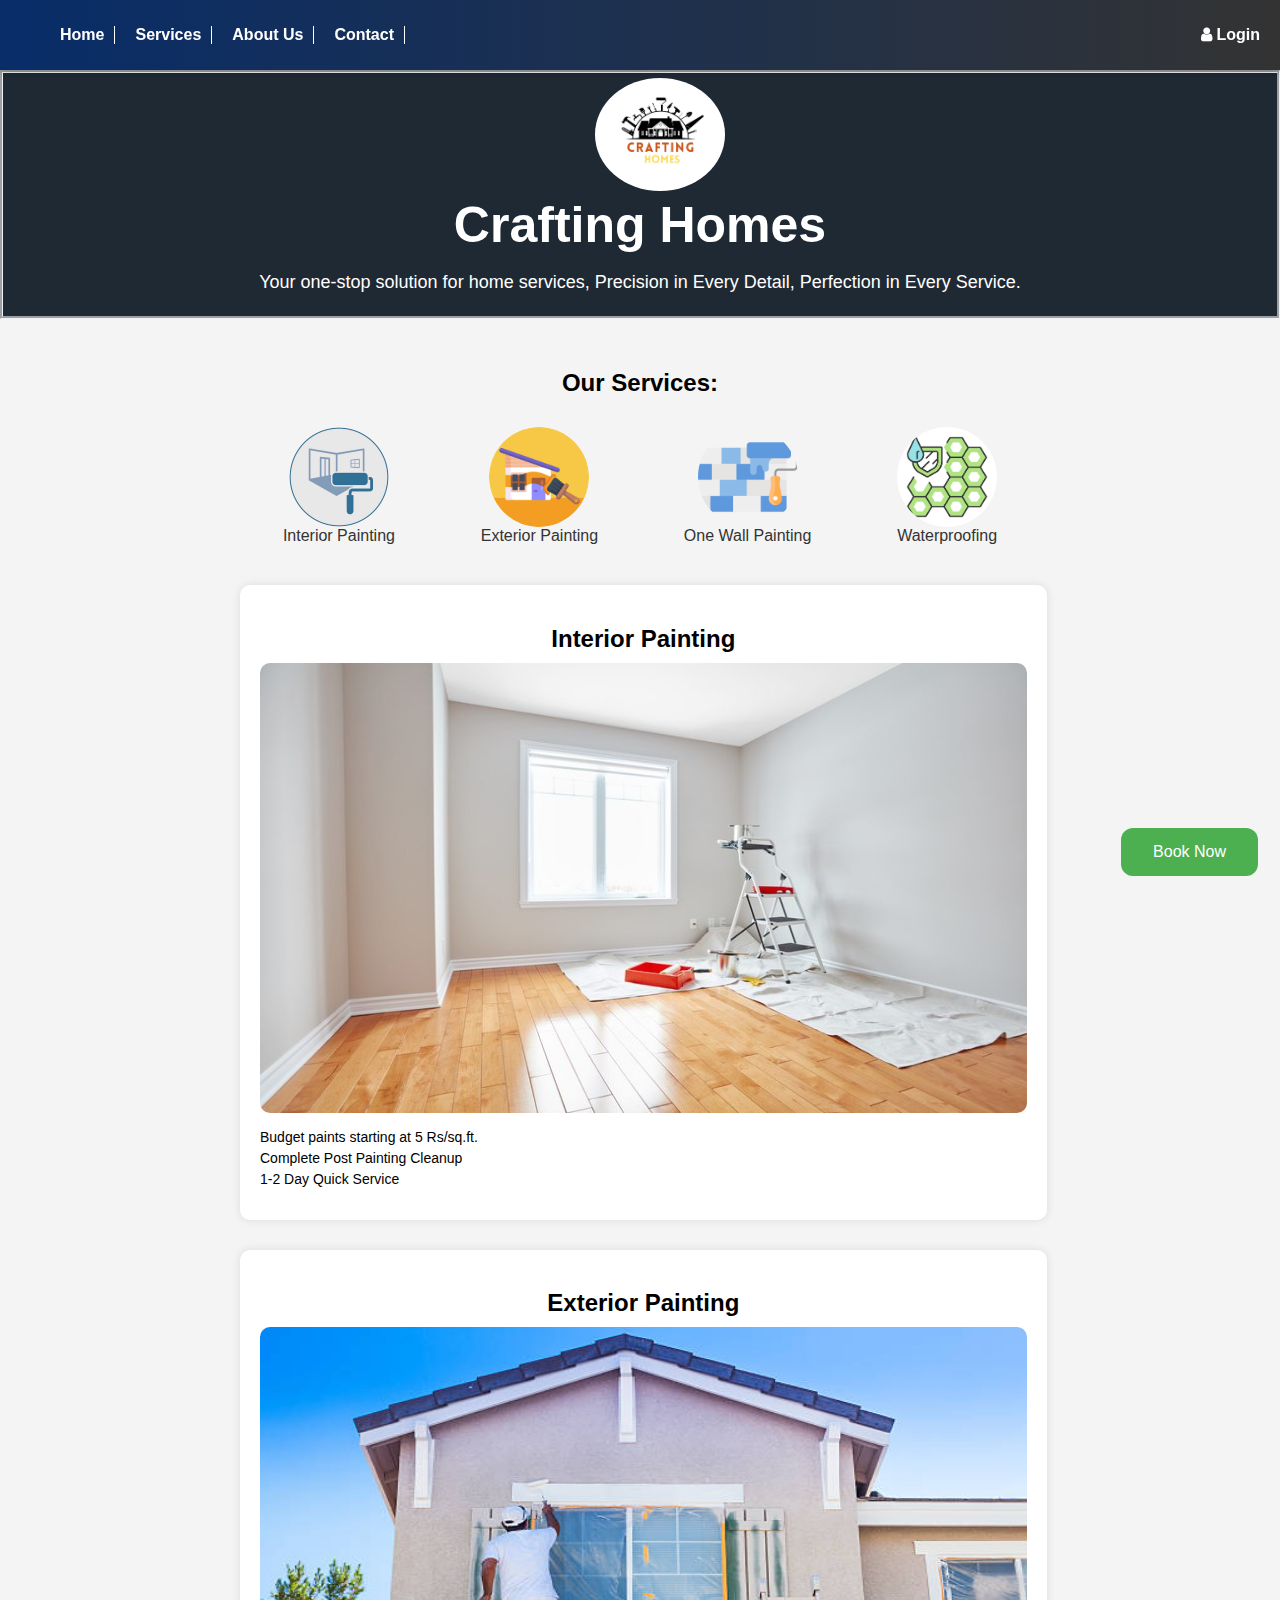
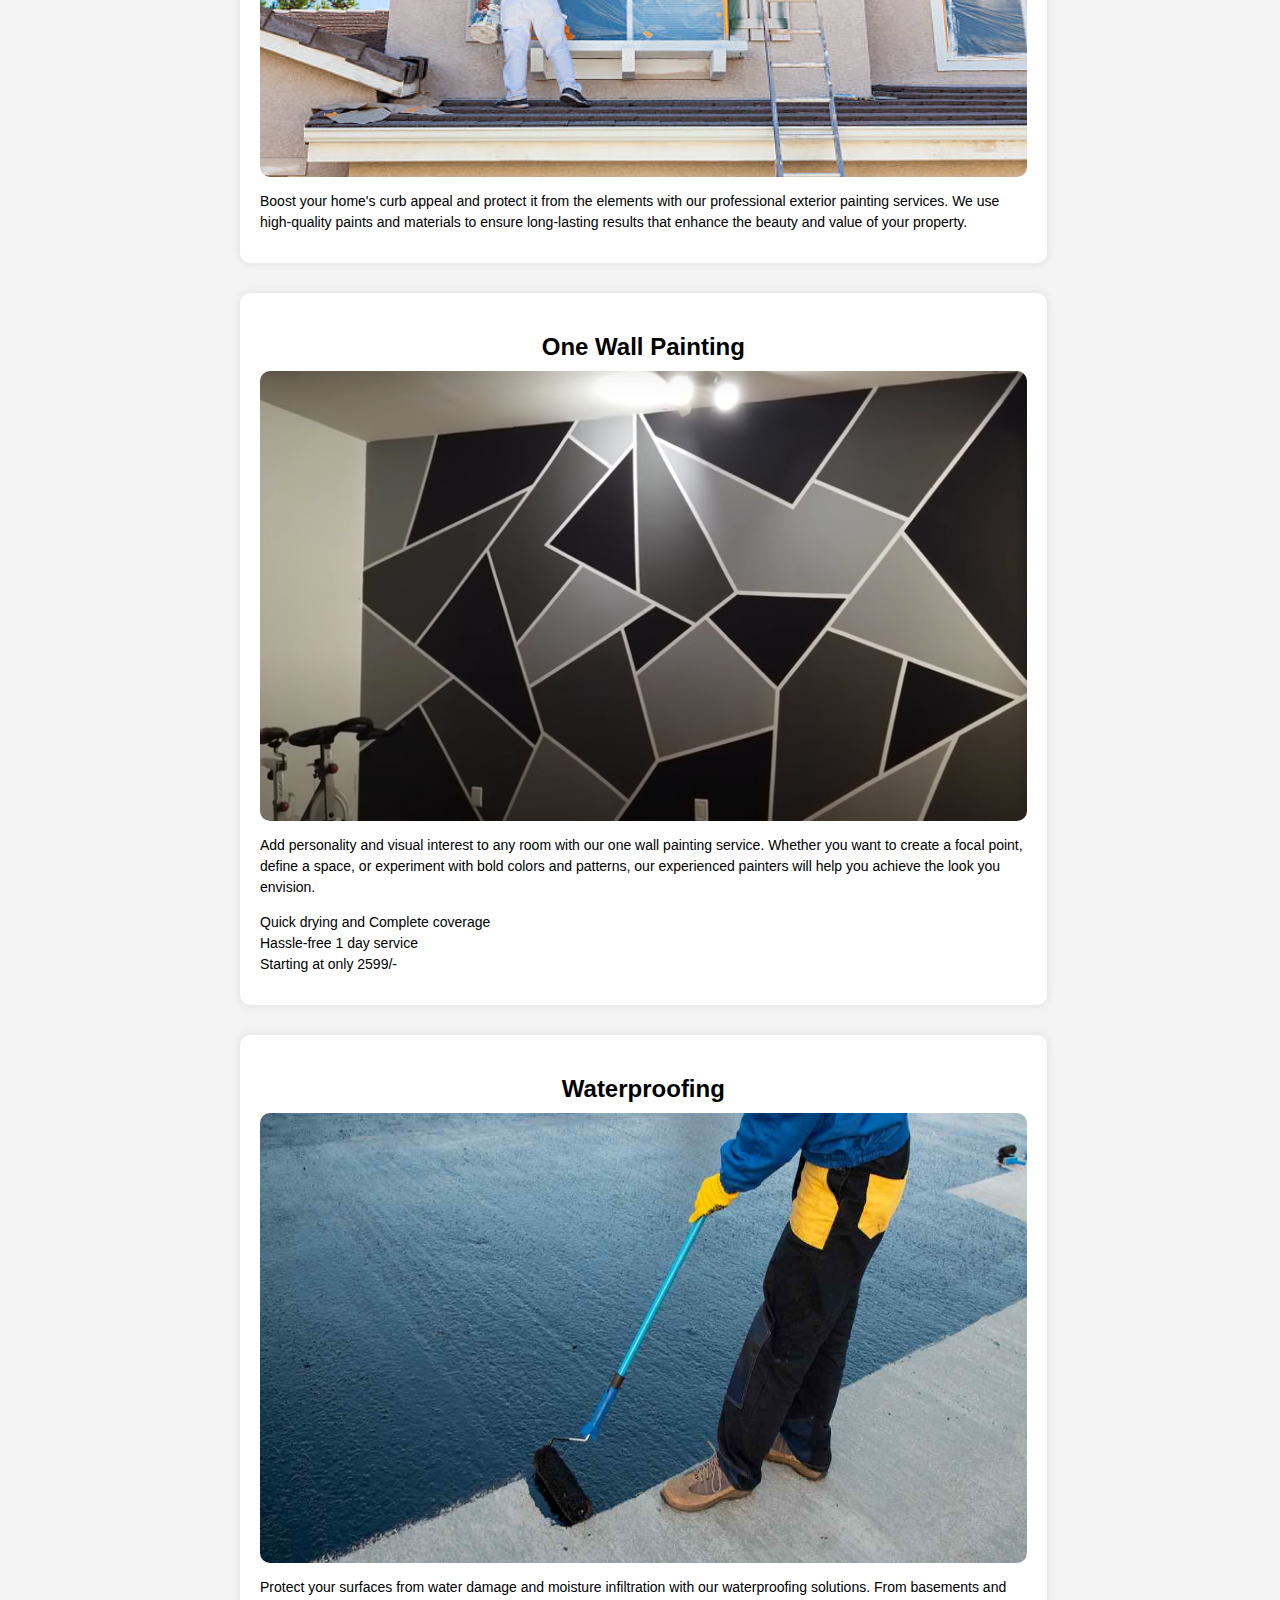
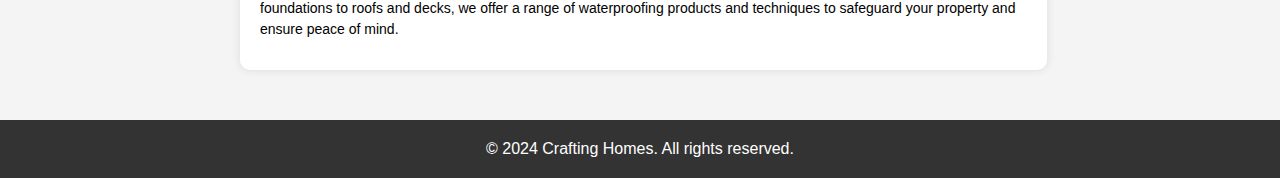
<file: paint.html>
<!DOCTYPE html>
<html lang="en">
<head>
    <meta charset="UTF-8">
    <meta name="viewport" content="width=device-width, initial-scale=1.0">
    <title>Painting Services</title>
    <link rel="stylesheet" href="paint.css">
    <link rel="stylesheet" href="https://cdnjs.cloudflare.com/ajax/libs/font-awesome/4.7.0/css/font-awesome.min.css">
</head>
<body>
    <nav>
        <ul>
            <li class="active"><a href="home.html">Home</a></li>
            <li><a href="services.html">Services</a></li>
            <li><a href="aboutus.html">About Us</a></li>
            <li><a href="contact.html">Contact</a></li>
            <li class="nav-right"><a href="login.html"><i class="fa fa-fw fa-user"></i>Login</a></li>
            
        </ul>
    </nav>

    <header>
        <img src="./logo1.jpg" alt="crafting home logo " class="logo">
        <h1> Crafting  Homes</h1>
        <p>Your one-stop solution for home services, Precision in Every Detail, Perfection in Every Service.</p>
    </header>
    <div class="container">
        <h2>Our Services:</h2>
        <section id="logos">
            <a href="#contact1"><img src="./INTERIOR_PAINT.webp" alt="Interior Painting" class="same-size-img">Interior Painting</a>
            <a href="#contact2"><img src="./exterior.png" alt="Exterior Painting" class="same-size-img">Exterior Painting</a>
            <a href="#contact3"><img src="./onewall.png" alt="One Wall Painting" class="same-size-img">One Wall Painting</a>
            <a href="#contact4"><img src="./waterproofing.jpg" alt="Waterproofing" class="same-size-img">Waterproofing</a>
        </section>

        <section id="contact1">
            <div class="service">
                <h2>Interior Painting</h2>
                <img src="./interior.jpeg" alt="Interior Painting" class="custom-size-img">
                <p>Budget paints starting at 5 Rs/sq.ft.<br>
                    Complete Post Painting Cleanup<br>
                    1-2 Day Quick Service</p>
            </div>
        </section>
        
        <section id="contact2">
            <div class="service">
                <h2>Exterior Painting</h2>
                <img src="./exterior.jpg" alt="Exterior Painting" class="custom-size-img">
                <p>Boost your home's curb appeal and protect it from the elements with our professional exterior painting services. We use high-quality paints and materials to ensure long-lasting results that enhance the beauty and value of your property.</p>
            </div>
        </section>
        
        <section id="contact3">
            <div class="service">
                <h2>One Wall Painting</h2>
                <img src="./one_wall_pant.jpg" alt="One Wall Painting" class="custom-size-img">
                <p>Add personality and visual interest to any room with our one wall painting service. Whether you want to create a focal point, define a space, or experiment with bold colors and patterns, our experienced painters will help you achieve the look you envision.</p>
                <p>Quick drying and Complete coverage <br>
                    Hassle-free 1 day service <br>
                    Starting at only 2599/- <br>
                    </p>
            </div>
        </section>

        <section id="contact4">
            <div class="service">
                <h2>Waterproofing</h2>
                <img src="./Waterproof.jpg" alt="Waterproofing" class="custom-size-img">
                <p>Protect your surfaces from water damage and moisture infiltration with our waterproofing solutions. From basements and foundations to roofs and decks, we offer a range of waterproofing products and techniques to safeguard your property and ensure peace of mind.</p>
            </div>
        </section>
    </div>

    <footer>
        <p>&copy; 2024 Crafting Homes. All rights reserved.</p>
    </footer>

    <button id="bookNowButton">Book Now</button>

    <script src="./booking-form.js"></script>
</body>
</html>
</file>
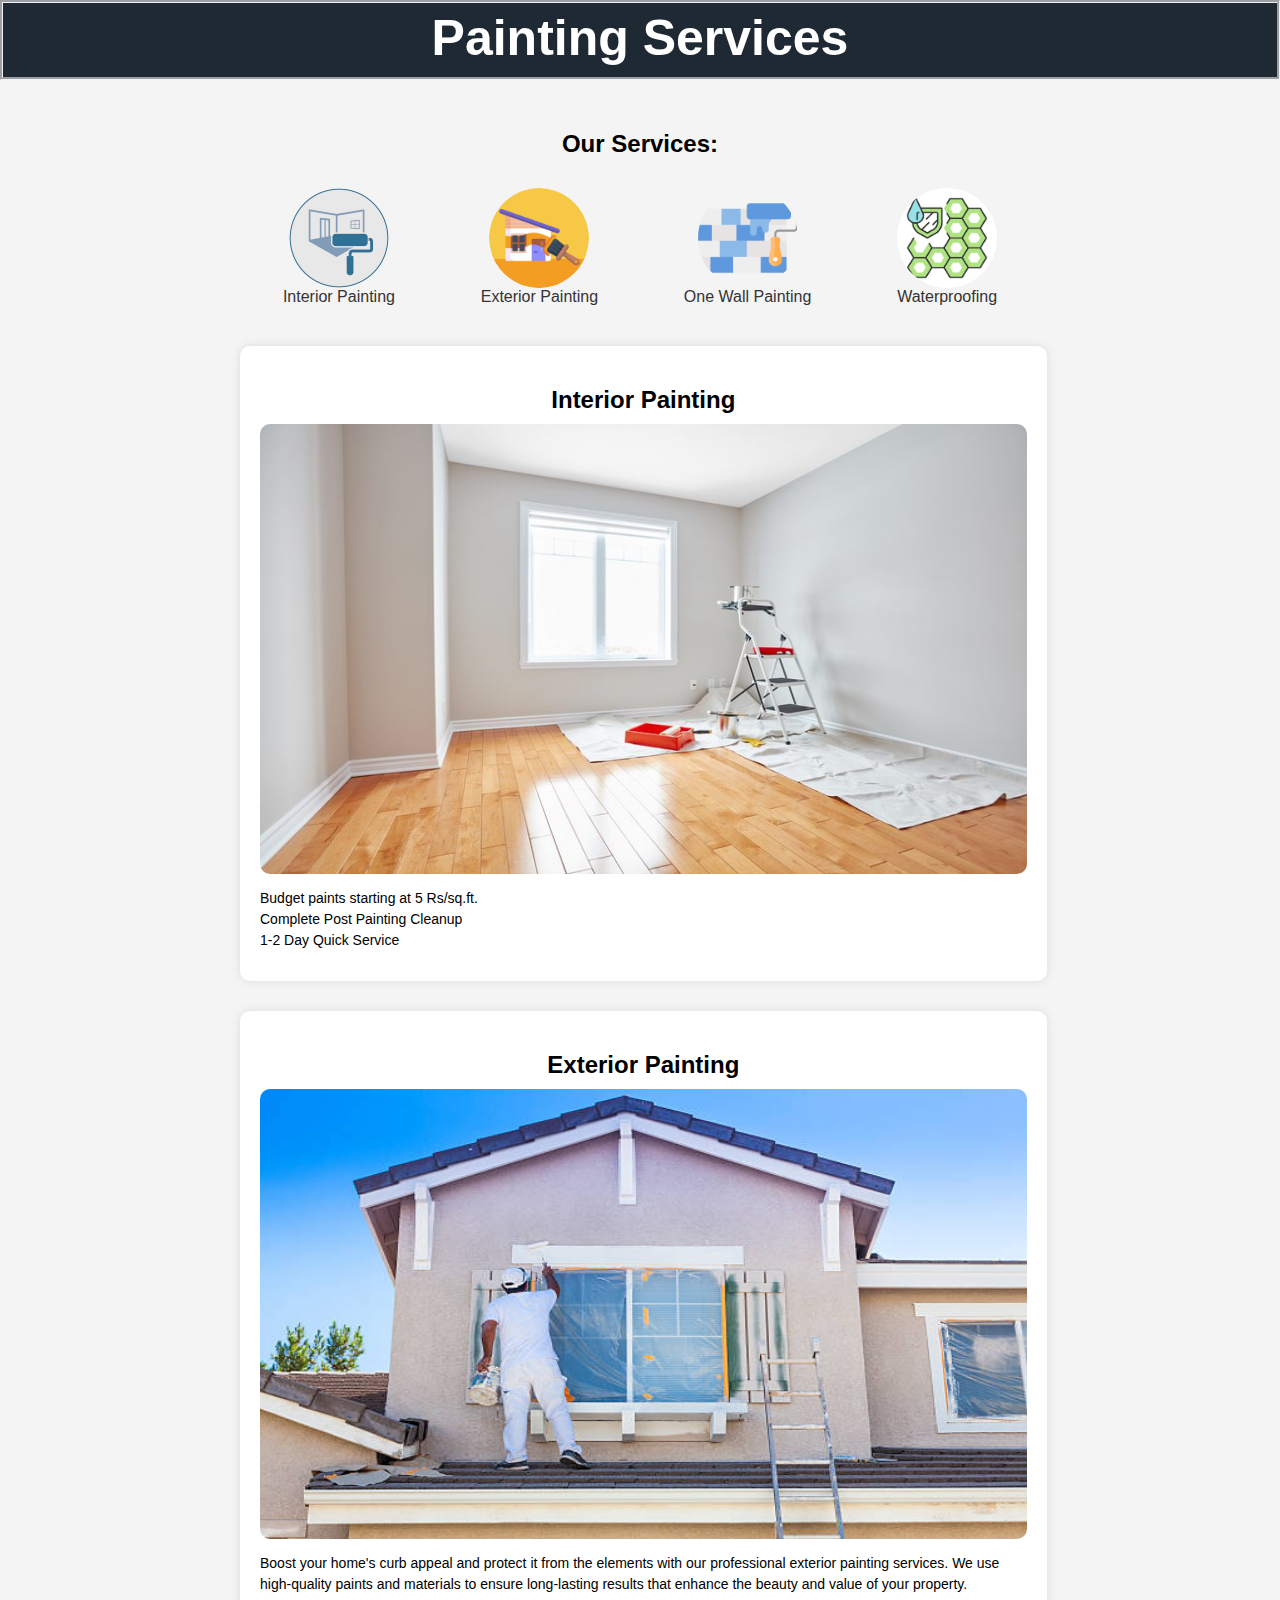
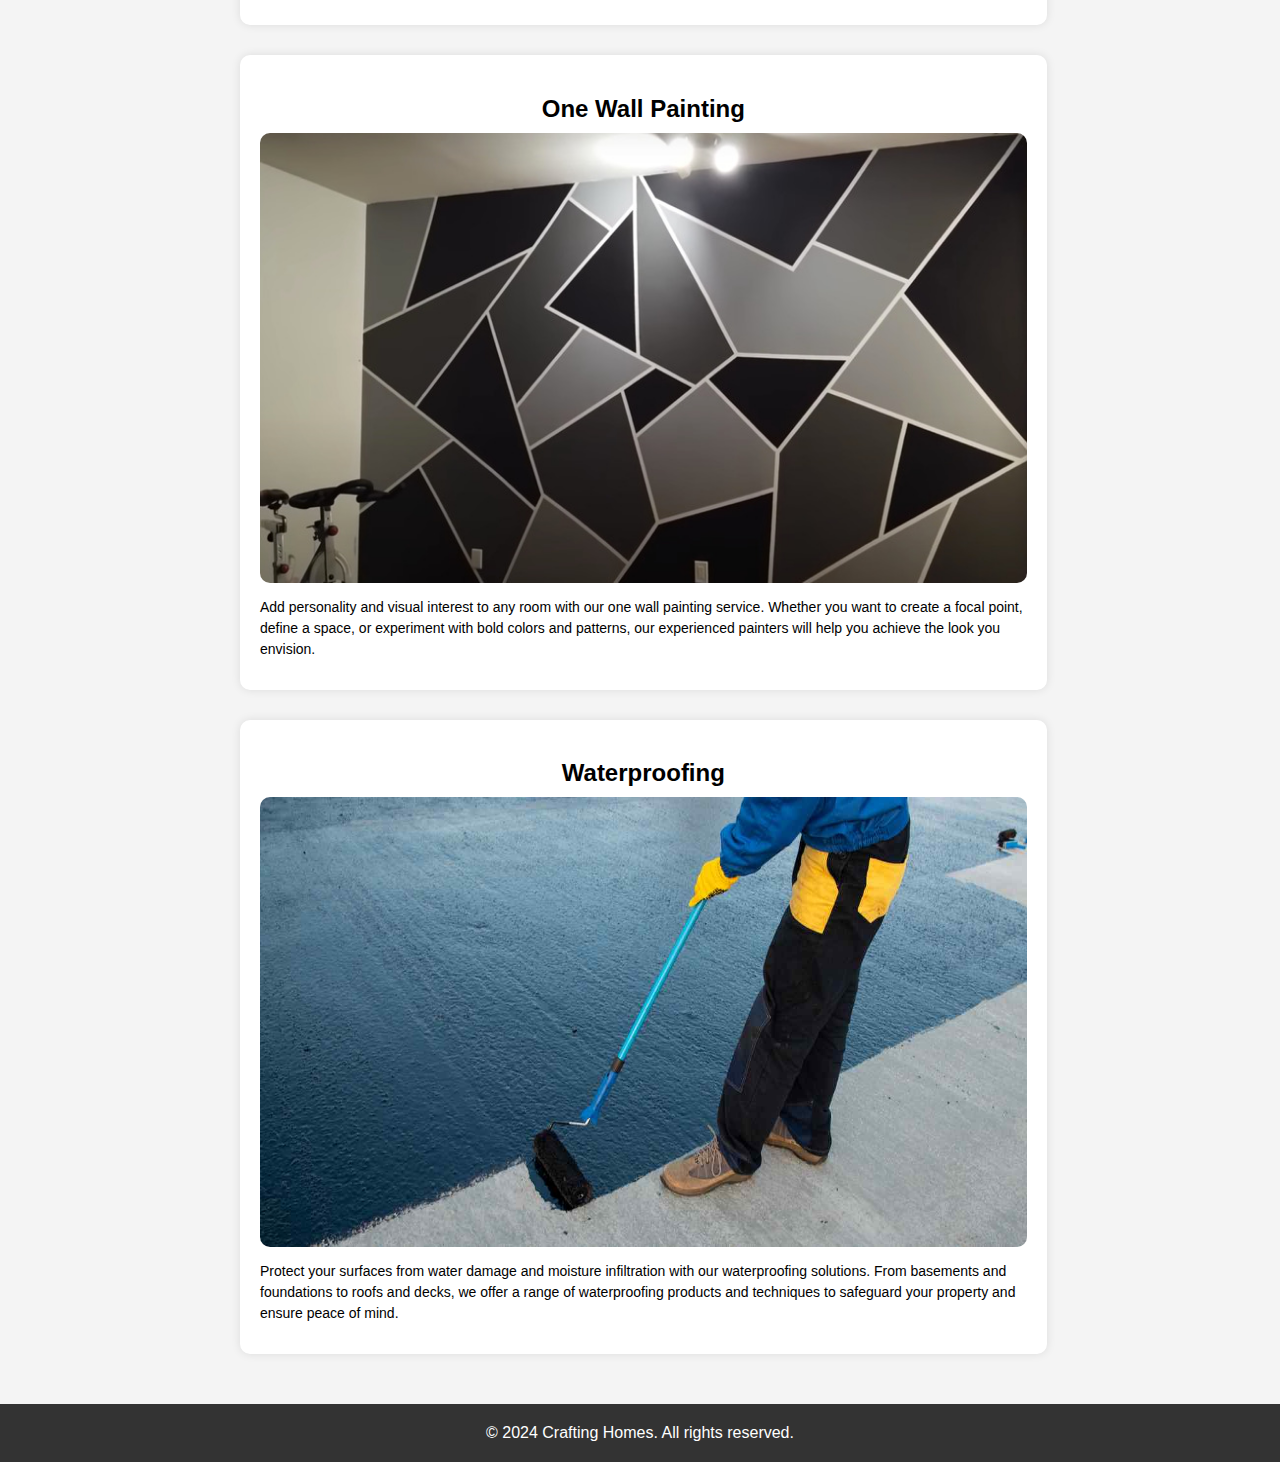
<file: paint2.html>
<!DOCTYPE html>
<html lang="en">
<head>
    <meta charset="UTF-8">
    <meta name="viewport" content="width=device-width, initial-scale=1.0">
    <title>Painting Services</title>
    <link rel="stylesheet" href="paint.css">
</head>
<body>
    <header>
        <h1>Painting Services</h1>
    </header>
    <div class="container">
        <h2>Our Services:</h2>
        <section id="logos">
            <a href="#contact1"><img src="./INTERIOR_PAINT.webp" alt="Interior Painting" class="same-size-img">Interior Painting</a>
            <a href="#contact2"><img src="./exterior.png" alt="Exterior Painting" class="same-size-img">Exterior Painting</a>
            <a href="#contact3"><img src="./onewall.png" alt="One Wall Painting" class="same-size-img">One Wall Painting</a>
            <a href="#contact4"><img src="./waterproofing.jpg" alt="Waterproofing" class="same-size-img">Waterproofing</a>
        </section>

        <section id="contact1">
            <div class="service">
                <h2>Interior Painting</h2>
                <img src="./interior.jpeg" alt="Interior Painting" class="custom-size-img">
                <p>Budget paints starting at 5 Rs/sq.ft.<br>
                    Complete Post Painting Cleanup<br>
                    1-2 Day Quick Service</p>
            </div>
        </section>
        
        <section id="contact2">
            <div class="service">
                <h2>Exterior Painting</h2>
                <img src="./exterior.jpg" alt="Exterior Painting" class="custom-size-img">
                <p>Boost your home's curb appeal and protect it from the elements with our professional exterior painting services. We use high-quality paints and materials to ensure long-lasting results that enhance the beauty and value of your property.</p>
            </div>
        </section>
        
        <section id="contact3">
            <div class="service">
                <h2>One Wall Painting</h2>
                <img src="./one_wall_pant.jpg" alt="One Wall Painting" class="custom-size-img">
                <p>Add personality and visual interest to any room with our one wall painting service. Whether you want to create a focal point, define a space, or experiment with bold colors and patterns, our experienced painters will help you achieve the look you envision.</p>
            </div>
        </section>

        <section id="contact4">
            <div class="service">
                <h2>Waterproofing</h2>
                <img src="./Waterproof.jpg" alt="Waterproofing" class="custom-size-img">
                <p>Protect your surfaces from water damage and moisture infiltration with our waterproofing solutions. From basements and foundations to roofs and decks, we offer a range of waterproofing products and techniques to safeguard your property and ensure peace of mind.</p>
            </div>
        </section>
    </div>

    <footer>
        <p>&copy; 2024 Crafting Homes. All rights reserved.</p>
    </footer>

    </div>


</body>
</html>
</file>
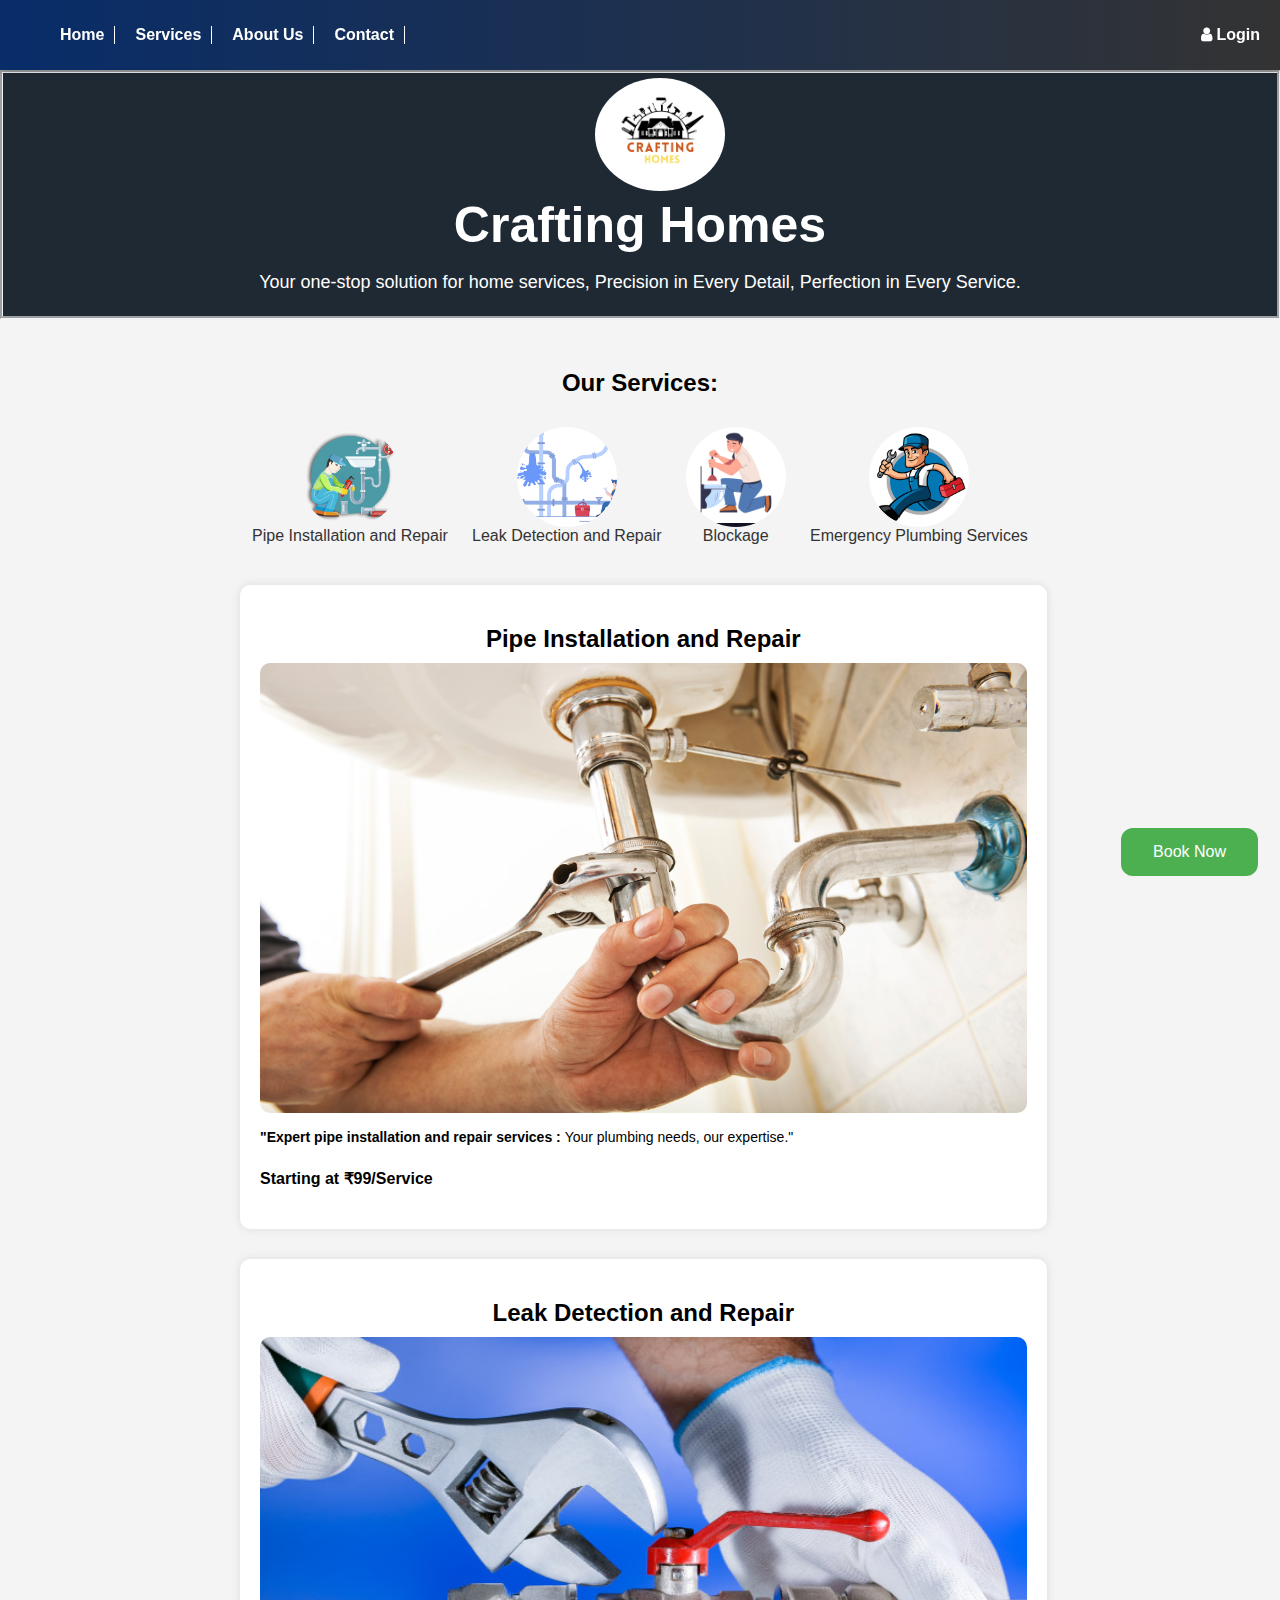
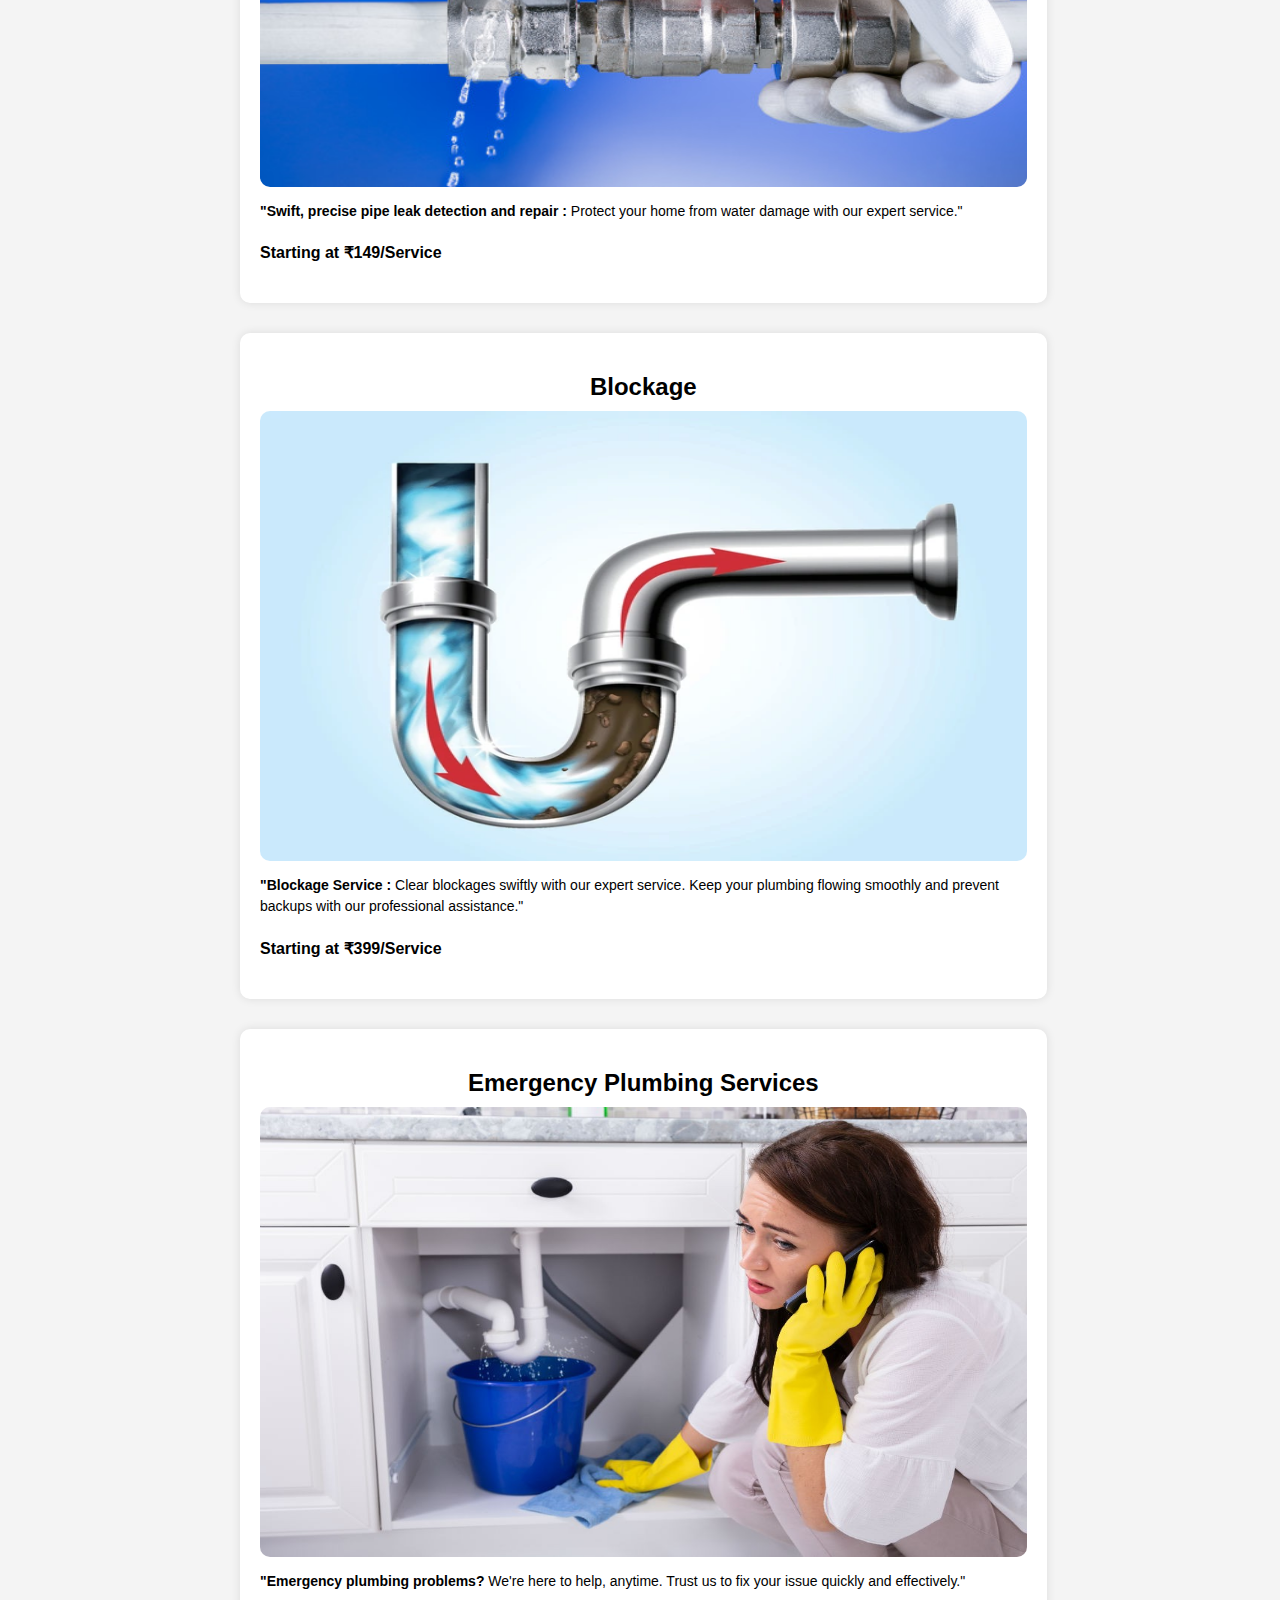
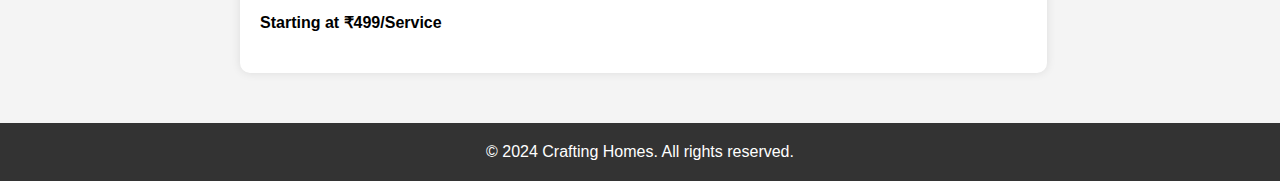
<file: plumber.html>
<!DOCTYPE html>
<html lang="en">
<head>
    <meta charset="UTF-8">
    <meta name="viewport" content="width=device-width, initial-scale=1.0">
    <title>Painting Services</title>
    <link rel="stylesheet" href="paint.css">
    <link rel="stylesheet" href="https://cdnjs.cloudflare.com/ajax/libs/font-awesome/4.7.0/css/font-awesome.min.css">
</head>
<body>
    <nav>
        <ul>
            <li class="active"><a href="home.html">Home</a></li>
            <li><a href="services.html">Services</a></li>
            <li><a href="aboutus.html">About Us</a></li>
            <li><a href="contact.html">Contact</a></li>
            <li class="nav-right"><a href="login.html"><i class="fa fa-fw fa-user"></i>Login</a></li>
            
        </ul>
    </nav>

    <header>
        <img src="./logo1.jpg" alt="crafting home logo " class="logo">
        <h1> Crafting  Homes</h1>
        <p>Your one-stop solution for home services, Precision in Every Detail, Perfection in Every Service.</p>
    </header>
    <div class="container">
        <h2>Our Services:</h2>
        <section id="logos">
            <a href="#contact1"><img src="./original_wc.png" alt="Pipe Installation and Repair" class="same-size-img">Pipe Installation and Repair </a>
            <a href="#contact2"><img src="plumbing-service-with-plumber-workers-repair-maintenance-fix-home-and-cleaning-bathroom-equipment-in-flat-background-illustration-vector.jpg" alt="Leak Detection and Repair" class="same-size-img">Leak Detection and Repair</a>
            <a href="#contact3"><img src="man-plumber-cleaning-pipe-or-drain-with-plunger-vector-44481728.jpg" alt="Blockage" class="same-size-img">Blockage</a>
            <a href="#contact4"><img src="./istockphoto-513249616-612x612.jpg" alt="Emergency Plumbing Services" class="same-size-img">Emergency Plumbing Services</a>
        </section>

        <section id="contact1">
            <div class="service">
                <h2>Pipe Installation and Repair</h2>

                <img src="./4Q2EYRR2XMI6TMIL6BNCFZ2YMU.jpg" alt="Pipe Installation and Repair" class="custom-size-img">
                <p>
               
                 <b> "Expert pipe installation and repair services : </b> 
                
                        Your plumbing needs, our expertise."
                 </p>
                    <p><b><h4>Starting at ₹99/Service </h4></b></p>
            </div>
        </section>
        
        <section id="contact2">
            <div class="service">
                <h2>Leak Detection and Repair</h2>
                <img src="./hands-plumber-work-bathroom-plumbing-repair-service-leak-water-repair-plumbing_106035-63.jpg" alt="Leak Detection and Repair" class="custom-size-img">
                <p>
                    
                 
                <b> "Swift, precise pipe leak detection and repair : </b> Protect your home from water damage with our expert service."
</p>
                    <p><b><h4>Starting at ₹149/Service </h4></b></p>
            </div>
        </section>
        
        <section id="contact3">
            <div class="service">
                <h2>Blockage</h2>
                <img src="./3d-illustration-effect-powerful-chemical-600nw-1752041744.webp" alt="Blockage" class="custom-size-img">
                <p>
                    
                
               <b>
                "Blockage Service :  </b>
               
                   Clear blockages swiftly with our expert service. Keep your plumbing flowing smoothly and prevent backups with our professional assistance."
                </p>
                <p><b><h4>Starting at ₹399/Service </h4></b></p>
            </div>
        </section>

        <section id="contact4">
            <div class="service">
                <h2>Emergency Plumbing Services</h2>
                <img src="need-an-emergency-plumber.jpg" alt="Emergency Plumbing Services" class="custom-size-img">
                <p>
                  

                   <b> "Emergency plumbing problems? </b> We're here to help, anytime. Trust us to fix your issue quickly and effectively."
                </p>
                <p><b><h4>Starting at ₹499/Service </h4></b></p>
            </div>
        </section>
    </div>
    <footer>
        <p>&copy; 2024 Crafting Homes. All rights reserved.</p>
    </footer>
    <button id="bookNowButton">Book Now</button>

    <script src="./booking-form.js"></script>
</body>
</html>
</file>
<file: aboutus.css>
body {
    font-family: 'Arial', sans-serif;
    margin: 0;
    padding: 0;
    background-color: #f5f5f5;
}

nav {
    position: sticky;
    top: 0;
    z-index: 1000;
    background-color: #333;
    padding: 10px 20px;
    background: linear-gradient(to left, #333, #082d69);
    box-shadow: 0 0 10px rgba(0, 0, 0, 0.3);
}

nav ul {
    list-style: none;
    display: flex;
}

nav li:not(:last-child) {
    margin-right: 20px;
    border-right: 1px solid #fff; /* Change to your desired color */
    padding-right: 10px;
}

.nav-right {
    margin-left:auto;
}

nav a {
    text-decoration: none;
    color: white;
    font-weight: bold;
    transition: color 0.3s ease;
    border-bottom: 2px solid transparent;
    transition: border-bottom 0.3s ease;
    font-size: 16px; /* Adjust to your preference */
    font-weight: bold;
    /* Other existing styles */
}

nav a:hover {
    background-color: #ddd;
    color: black;
    border-bottom: 2px solid #fff; /* Change to your desired color */
}

header {
    background-color: #1f2933;
    color: white;
    text-align: center;
    padding: 50px 0;
}

header h1 {
    font-size: 36px;
    margin-bottom: 20px;
}

.about {
    padding: 50px 20px;
}

.about h2 {
    margin-bottom: 20px;
}

.about p {
    line-height: 1.5;
}

footer {
    background-color: #333;
    color: white;
    text-align: center;
    padding: 10px;
}
</file>
<file: contact.css>
/* styles.css */

body {
    font-family: 'Arial', sans-serif;
    margin: 0;
    padding: 0;
    background-color: #f5f5f5;
}

nav {
    position: sticky;
    top: 0;
    z-index: 1000;
    background-color: #333;
    padding: 10px 20px;
    background: linear-gradient(to left, #333, #082d69);
    box-shadow: 0 0 10px rgba(0, 0, 0, 0.3);
}

nav ul {
    list-style: none;
    display: flex;
}

nav li:not(:last-child) {
    margin-right: 20px;
    border-right: 1px solid hsl(0, 14%, 93%); /* Change to your desired color */
    padding-right: 10px;
}

.nav-right {
    margin-left:auto;
}
.user-name{
    margin: right 50px;
}

nav a {
    text-decoration: none;
    color: white;
    font-weight: bold;
    transition: color 0.3s ease;
    border-bottom: 2px solid transparent;
    transition: border-bottom 0.3s ease;
    font-size: 16px; /* Adjust to your preference */
    font-weight: bold;
    /* Other existing styles */
}

nav a:hover {
    background-color: #ddd;
    color: black;
    border-bottom: 2px solid #fff; /* Change to your desired color */
}

.contact-form {
    max-width: 600px;
    margin: 50px auto;
    padding: 30px;
    background-color: #fff;
    border-radius: 10px;
    box-shadow: 0 0 10px rgba(0, 0, 0, 0.1);
    text-align: center;
}

.contact-form h2 {
    color: #1f2933;
}

.contact-form p {
    color: #333;
    margin-bottom: 30px;
}

.contact-details {
    margin-bottom: 20px;
}

form {
    display: grid;
    gap: 20px;
}

label {
    font-weight: bold;
    color: #1f2933;
}

input,
textarea {
    width: 100%;
    padding: 10px;
    border: 1px solid #ccc;
    border-radius: 5px;
}

button {
    padding: 10px 20px;
    background-color: #1f2933;
    color: white;
    border: none;
    border-radius: 5px;
    cursor: pointer;
    transition: background-color 0.3s ease;
}

button:hover {
    background-color: #082d69;
}

footer {
    background-color: #333;
    color: white;
    text-align: center;
    padding: 10px;
    position: fixed;
    bottom: 0;
    width: 100%;
}
</file>
<file: paint.css>
body {
    margin: 0;
    font-family: Arial, sans-serif;
    background-color: #f4f4f4;
}
nav {
    position: sticky;
    top: 0;
    z-index: 1000;
    background-color: #333;
    padding: 10px 20px;
    background: linear-gradient(to left, #333, #082d69);
    box-shadow: 0 0 10px rgba(0, 0, 0, 0.3);
}

nav ul {
    list-style: none;
    display: flex;
}

nav li:not(:last-child) {
    margin-right: 20px;
    border-right: 1px solid #fff; /* Change to your desired color */
    padding-right: 10px;
}

.nav-right {
    margin-left:auto;
}

nav a {
    text-decoration: none;
    color: white;
    font-weight: bold;
    transition: color 0.3s ease;
    border-bottom: 2px solid transparent;
    transition: border-bottom 0.3s ease;
    font-size: 16px; /* Adjust to your preference */
    font-weight: bold;
    /* Other existing styles */
}

nav a:hover {
    background-color: #ddd;
    color: black;
    border-bottom: 2px solid #fff; /* Change to your desired color */
}

/* CSS for Header */
header {
    /* position: sticky; */
    top: 70px;
    z-index: 1000;
    background-color: #1f2933;
    color: white;
    text-align: center;
    border-style: groove;
    border-color: #eff2f6;
    padding: 5px 0; /* Adjusted padding */
    margin-bottom: 10px; /* Adjusted margin */
    /* background:linear-gradient(rgb(8, 19, 39),rgb(46, 46, 217)); */
}

.logo {
    max-width: 130px; /* Adjusted size */
    position:relative;
    top:auto; /* Adjusted position */
    left: 20px; /* Adjusted position */
    border-radius: 50%;
}

header h1 {
    font-size: 50px; /* Adjusted size */
    margin-bottom: 5px;
    margin-top: 1px;
   
}

header p {
    font-size: 18px; /* Adjusted size */
    text-decoration:solid;
}


.container {
    padding: 20px;
    max-width: 800px;
    margin: 0 auto;
}

h1, h2 {
    text-align: center;
}

#logos {
    display: flex;
    justify-content: space-around;
    flex-wrap: wrap;
    margin-bottom: 30px;
}

#logos a {
    text-decoration: none;
    color: #333;
    text-align: center;
    display: block;
    margin: 10px;
}

#logos img {
    display: block;
    width: 100px;
    height: 100px;
    object-fit: cover;
    border-radius: 50%;
    margin: 0 auto;
}

.service {
    width: calc(98.33% - 20px);
    background-color: #fff;
    border-radius: 10px;
    box-shadow: 0 0 10px rgba(0, 0, 0, 0.1);
    padding: 20px;
    margin-bottom: 30px;
}

.service h2 {
    text-align: center;
    margin-bottom: 10px;
}

.service img {
    display: block;
    width: 100%;
    height: 50vh;
    /* height: auto; */
    border-radius: 10px;
    margin-bottom: 10px;
}

.service p {
    font-size: 14px;
    line-height: 1.5;
    margin-bottom: 10px;
}

footer {
    background-color: #333;
    color: #fff;
    padding: 20px 0;
    text-align: center;
}

footer p {
    margin: 0;
}

.btn {
    display: block;
    position: fixed;
    bottom: 20px;
    right: 40px;
    margin-top: auto;
    padding: 10px;
    background-color: #1b1a0d;
    color: white;
    text-align: center;
    text-decoration: none;
    border-radius: 5px;
    transition: background-color 0.3s ease;
}

.btn:hover {
    background-color: #082d69;
}


/* Add your custom CSS here */
#bookNowButton {
    position: fixed;
    bottom: 20px;
    right: 20px;
    background-color: #4CAF50;
    border: none;
    color: white;
    padding: 15px 32px;
    text-align: center;
    text-decoration: none;
    display: inline-block;
    font-size: 16px;
    margin: 4px 2px;
    cursor: pointer;
    border-radius: 12px;
    transition: background-color 0.3s ease;
}

#bookNowButton:hover {
    background-color: #45a049;
}

#bookNowButton:focus {
    outline: none;
    box-shadow: 0 0 0 3px rgba(0, 0, 0, 0.2);
}

#bookNowButton:active {
    background-color: #3e8e41;
}


/* paint.css */
#popupForm {
    position: fixed;
    top: 50%;
    left: 50%;
    transform: translate(-50%, -50%);
    background-color: white;
    padding: 20px;
    border: 1px solid #ccc;
    box-shadow: 0 2px 10px rgba(0, 0, 0, 0.1);
    z-index: 9999;
    width: 800px; /* Adjust the width as needed */
    height: 600px; /* Adjust the height as needed */
    /*overflow: auto; /* Add this to enable scrolling if needed */
}

#closeButton {
    position: absolute;
    top: 10px;
    right: 10px;
    background-color: #f44336;
    border: none;
    color: white;
    padding: 5px 10px;
    text-align: center;
    text-decoration: none;
    display: inline-block;
    font-size: 16px;
    border-radius: 5px;
    cursor: pointer;
}

input[type="text"],
input[type="email"],
input[type="tel"],
textarea,
select {
    width: 100%;
    padding: 10px;
    border: 1px solid #ccc;
    border-radius: 5px;
    margin-bottom: 10px;
}

input[type="submit"] {
    background-color: #4CAF50;
    border: none;
    color: white;
    padding: 15px 32px;
    text-align: center;
    text-decoration: none;
    display: inline-block;
    font-size: 16px;
    margin: 4px 2px;
    cursor: pointer;
    border-radius: 12px;
    transition: background-color 0.3s ease;
}

input[type="submit"]:hover {
    background-color: #45a049;
}

input[type="submit"]:focus {
    outline: none;
    box-shadow: 0 0 0 3px rgba(0, 0, 0, 0.2);
}

input[type="submit"]:active {
    background-color: #3e8e41;
}
</file>
<file: try.css>
body {
    font-family: 'Arial', sans-serif;
    margin: 0;
    padding: 0;
    background-color: #fcfcfc;
}

nav {
    position: sticky;
    top: 0;
    z-index: 1000;
    background-color: #333;
    padding: 10px 20px;
    background: linear-gradient(to left, #333, #082d69);
    box-shadow: 0 0 10px rgba(0, 0, 0, 0.3);
}

nav ul {
    list-style: none;
    display: flex;
}

nav li:not(:last-child) {
    margin-right: 20px;
    border-right: 1px solid #fff; /* Change to your desired color */
    padding-right: 10px;
}

.nav-right {
    margin-left:auto;
}

nav a {
    text-decoration: none;
    color: white;
    font-weight: bold;
    transition: color 0.3s ease;
    border-bottom: 2px solid transparent;
    transition: border-bottom 0.3s ease;
    font-size: 16px; /* Adjust to your preference */
    font-weight: bold;
    /* Other existing styles */
}

nav a:hover {
    background-color: #ddd;
    color: black;
    border-bottom: 2px solid #fff; /* Change to your desired color */
}

/* CSS for Header */
header {
    /* position: sticky; */
    top: 70px;
    z-index: 1000;
    background-color: #1f2933;
    color: white;
    text-align: center;
    border-style: groove;
    border-color: #eff2f6;
    padding: 5px 0; /* Adjusted padding */
    margin-bottom: 10px; /* Adjusted margin */
    /* background:linear-gradient(rgb(8, 19, 39),rgb(46, 46, 217)); */
}

.logo {
    max-width: 130px; /* Adjusted size */
    position:relative;
    top:auto; /* Adjusted position */
    left: 20px; /* Adjusted position */
    border-radius: 50%;
}

header h1 {
    font-size: 50px; /* Adjusted size */
    margin-bottom: 5px;
    margin-top: 1px;
   
}

header p {
    font-size: 18px; /* Adjusted size */
    text-decoration:solid;
}

/* CSS for Services Section */
.services {
    display: flex;
    flex-wrap: wrap;
    justify-content: space-around;
    padding: 10px 10px; /* Adjusted padding */
}

.service-card {
    width: calc(33.33% - 20px); /* Adjusted width */
    background-color:rgba(248, 246, 246, 0.988);
    margin: 10px; /* Adjusted margin */
    display: inline-block; /* Display cards inline */
    vertical-align: top; /* Align cards at the top */
    box-sizing: border-box; /* Include padding and border in the element's total width and height */
    overflow: hidden; /* Hide any overflow */
    border: 1px solid #ccc; /* Add a border for clarity */
    border-radius: 10px; /* Add border radius for a rounded appearance */
}

.service-card:hover {
    transform: scale(1.05);
}

.service-card img {
    width: 100%;
    height: 30vh; /* Adjusted height */
    object-fit: cover;
    border-top-left-radius: 10px;
    border-top-right-radius: 10px;
}

.service-card .card-info {
    padding: 10px;
    background: rgba(248, 246, 246, 0.988);
    border-bottom-left-radius: 10px;
    border-bottom-right-radius: 10px;
    flex-grow: 1;
}

.service-card h2 {
    text-align: center;
    margin: 1px 0;
    color: #090909;
    /* text-shadow: 2px 2px rgb(8, 227, 198); */
}

.btn {
    display: block;
    margin-top: auto;
    padding: 10px;
    background-color: #1b1a0d;
    color: white;
    text-align: center;
    text-decoration: none;
    border-radius: 10px;
    transition: background-color 0.3s ease;
}

.btn:hover {
    background-color: #082d69;
}

footer {

    background: linear-gradient(to right, #333, #082d69);
    box-shadow: 0 0 10px rgba(0, 0, 0, 0.3);
    color: white;
    text-align: center;
    padding: 10px;
}

* {
    box-sizing: border-box;
}
</file>
<file: login.css>
@import url("https://fonts.googleapis.com/css?family=Fira+Sans");

html,body {
	position: relative;
	min-height: 100vh;
	background-color: #E1E8EE;
	display: flex;
	align-items: center;
	justify-content: center;
	font-family: "Fira Sans", Helvetica, Arial, sans-serif;
  -webkit-font-smoothing: antialiased;
  -moz-osx-font-smoothing: grayscale;
}

.form-structor {
	background-color: #222;
	border-radius: 15px;
	height: 550px;
	width: 350px;
	position: relative;
	overflow: hidden;
	
	&::after {
		content: '';
		opacity: .8;
		position: absolute;
		top: 0;right:0;bottom:0;left:0;
		background-repeat: no-repeat;
		background-position: left bottom;
		background-size: 500px;
		background-image: url('https://images.unsplash.com/photo-1503602642458-232111445657?ixlib=rb-0.3.5&ixid=eyJhcHBfaWQiOjEyMDd9&s=bf884ad570b50659c5fa2dc2cfb20ecf&auto=format&fit=crop&w=1000&q=100');
	}
	
	.signup {
		position: absolute;
		top: 50%;
		left: 50%;
		-webkit-transform: translate(-50%, -50%);
		width: 65%;
		z-index: 5;
		-webkit-transition: all .3s ease;
		
		
		&.slide-up {
			top: 5%;
			-webkit-transform: translate(-50%, 0%);
			-webkit-transition: all .3s ease;
		}
		
		&.slide-up .form-holder,
		&.slide-up .submit-btn {
			opacity: 0;
			visibility: hidden;
		}
		
		&.slide-up .form-title {
			font-size: 1em;
			cursor: pointer;
		}
		
		&.slide-up .form-title span {
			margin-right: 5px;
			opacity: 1;
			visibility: visible;
			-webkit-transition: all .3s ease;
		}
		
		.form-title {
			color: #fff;
			font-size: 1.7em;
			text-align: center;
			
			span {
				color: rgba(0,0,0,0.4);
				opacity: 0;
				visibility: hidden;
				-webkit-transition: all .3s ease;
			}
		}
		
		.form-holder {
			border-radius: 15px;
			background-color: #fff;
			overflow: hidden;
			margin-top: 50px;
			opacity: 1;
			visibility: visible;
			-webkit-transition: all .3s ease;
			
			.input {
				border: 0;
				outline: none;
				box-shadow: none;
				display: block;
				height: 30px;
				line-height: 30px;
				padding: 8px 15px;
				border-bottom: 1px solid #eee;
				width: 100%;
				font-size: 12px;
				
				&:last-child {
					border-bottom: 0;
				}
				&::-webkit-input-placeholder {
					color: rgba(0,0,0,0.4);
				}
			}
		}
		
		.submit-btn {
			background-color: rgba(0,0,0,0.4);
			color: rgba(256,256,256,0.7);
			border:0;
			border-radius: 15px;
			display: block;
			margin: 15px auto; 
			padding: 15px 45px;
			width: 100%;
			font-size: 13px;
			font-weight: bold;
			cursor: pointer;
			opacity: 1;
			visibility: visible;
			-webkit-transition: all .3s ease;
			
			&:hover {
				transition: all .3s ease;
				background-color: rgba(0,0,0,0.8);
			}
		}
	}
	
	.login {
		position: absolute;
		top: 20%;
		left: 0;
		right: 0;
		bottom: 0;
		background-color: #fff;
		z-index: 5;
		-webkit-transition: all .3s ease;
		
		&::before {
			content: '';
			position: absolute;
			left: 50%;
			top: -20px;
			-webkit-transform: translate(-50%, 0);
			background-color: #fff;
			width: 200%;
			height: 250px;
			border-radius: 50%;
			z-index: 4;
			-webkit-transition: all .3s ease;
		}
		
		.center {
			position: absolute;
			top: calc(50% - 10%);
			left: 50%;
			-webkit-transform: translate(-50%, -50%);
			width: 65%;
			z-index: 5;
			-webkit-transition: all .3s ease;
			
			.form-title {
				color: #000;
				font-size: 1.7em;
				text-align: center;

				span {
					color: rgba(0,0,0,0.4);
					opacity: 0;
			    visibility: hidden;
				  -webkit-transition: all .3s ease;
				}
			}

			.form-holder {
				border-radius: 15px;
				background-color: #fff;
				border: 1px solid #eee;
				overflow: hidden;
				margin-top: 50px;
				opacity: 1;
				visibility: visible;
				-webkit-transition: all .3s ease;

				.input {
					border: 0;
					outline: none;
					box-shadow: none;
					display: block;
					height: 30px;
					line-height: 30px;
					padding: 8px 15px;
					border-bottom: 1px solid #eee;
					width: 100%;
					font-size: 12px;

					&:last-child {
						border-bottom: 0;
					}
					&::-webkit-input-placeholder {
						color: rgba(0,0,0,0.4);
					}
				}
			}
			

			.submit-btn {
				background-color: #6B92A4;
				color: rgba(256,256,256,0.7);
				border:0;
				border-radius: 15px;
				display: block;
				margin: 15px auto; 
				padding: 15px 45px;
				width: 100%;
				font-size: 13px;
				font-weight: bold;
				cursor: pointer;
				opacity: 1;
				visibility: visible;
				-webkit-transition: all .3s ease;

				&:hover {
					transition: all .3s ease;
					background-color: rgba(0,0,0,0.8);
				}
			}
		}
		
		&.slide-up {
			top: 90%;
			-webkit-transition: all .3s ease;
		}
		
		&.slide-up .center {
			top: 10%;
			-webkit-transform: translate(-50%, 0%);
			-webkit-transition: all .3s ease;
		}
		
		&.slide-up .form-holder,
		&.slide-up .submit-btn {
			opacity: 0;
			visibility: hidden;
			-webkit-transition: all .3s ease;
		}
		
		&.slide-up .form-title {
			font-size: 1em;
			margin: 0;
			padding: 0;
			cursor: pointer;
			-webkit-transition: all .3s ease;
		}
		
		&.slide-up .form-title span {
			margin-right: 5px;
			opacity: 1;
			visibility: visible;
			-webkit-transition: all .3s ease;
		}
	}
}
</file>
